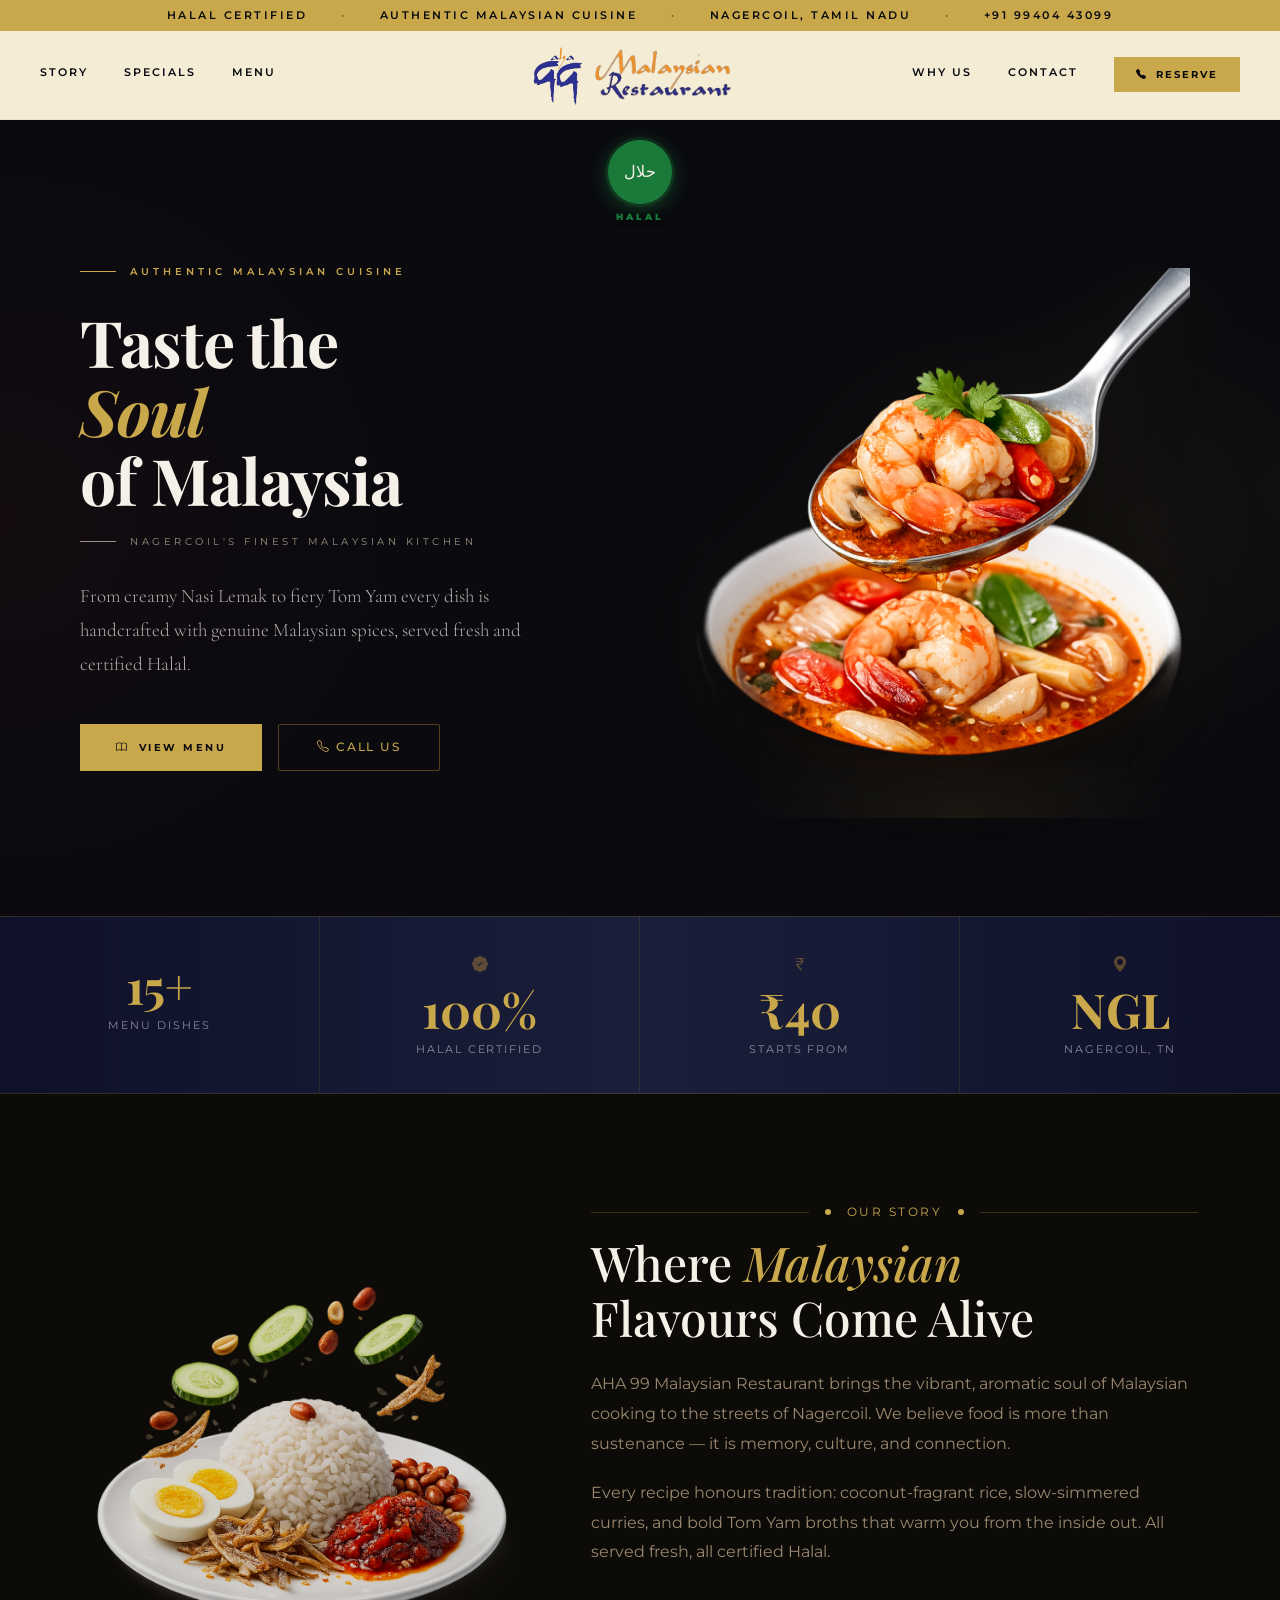
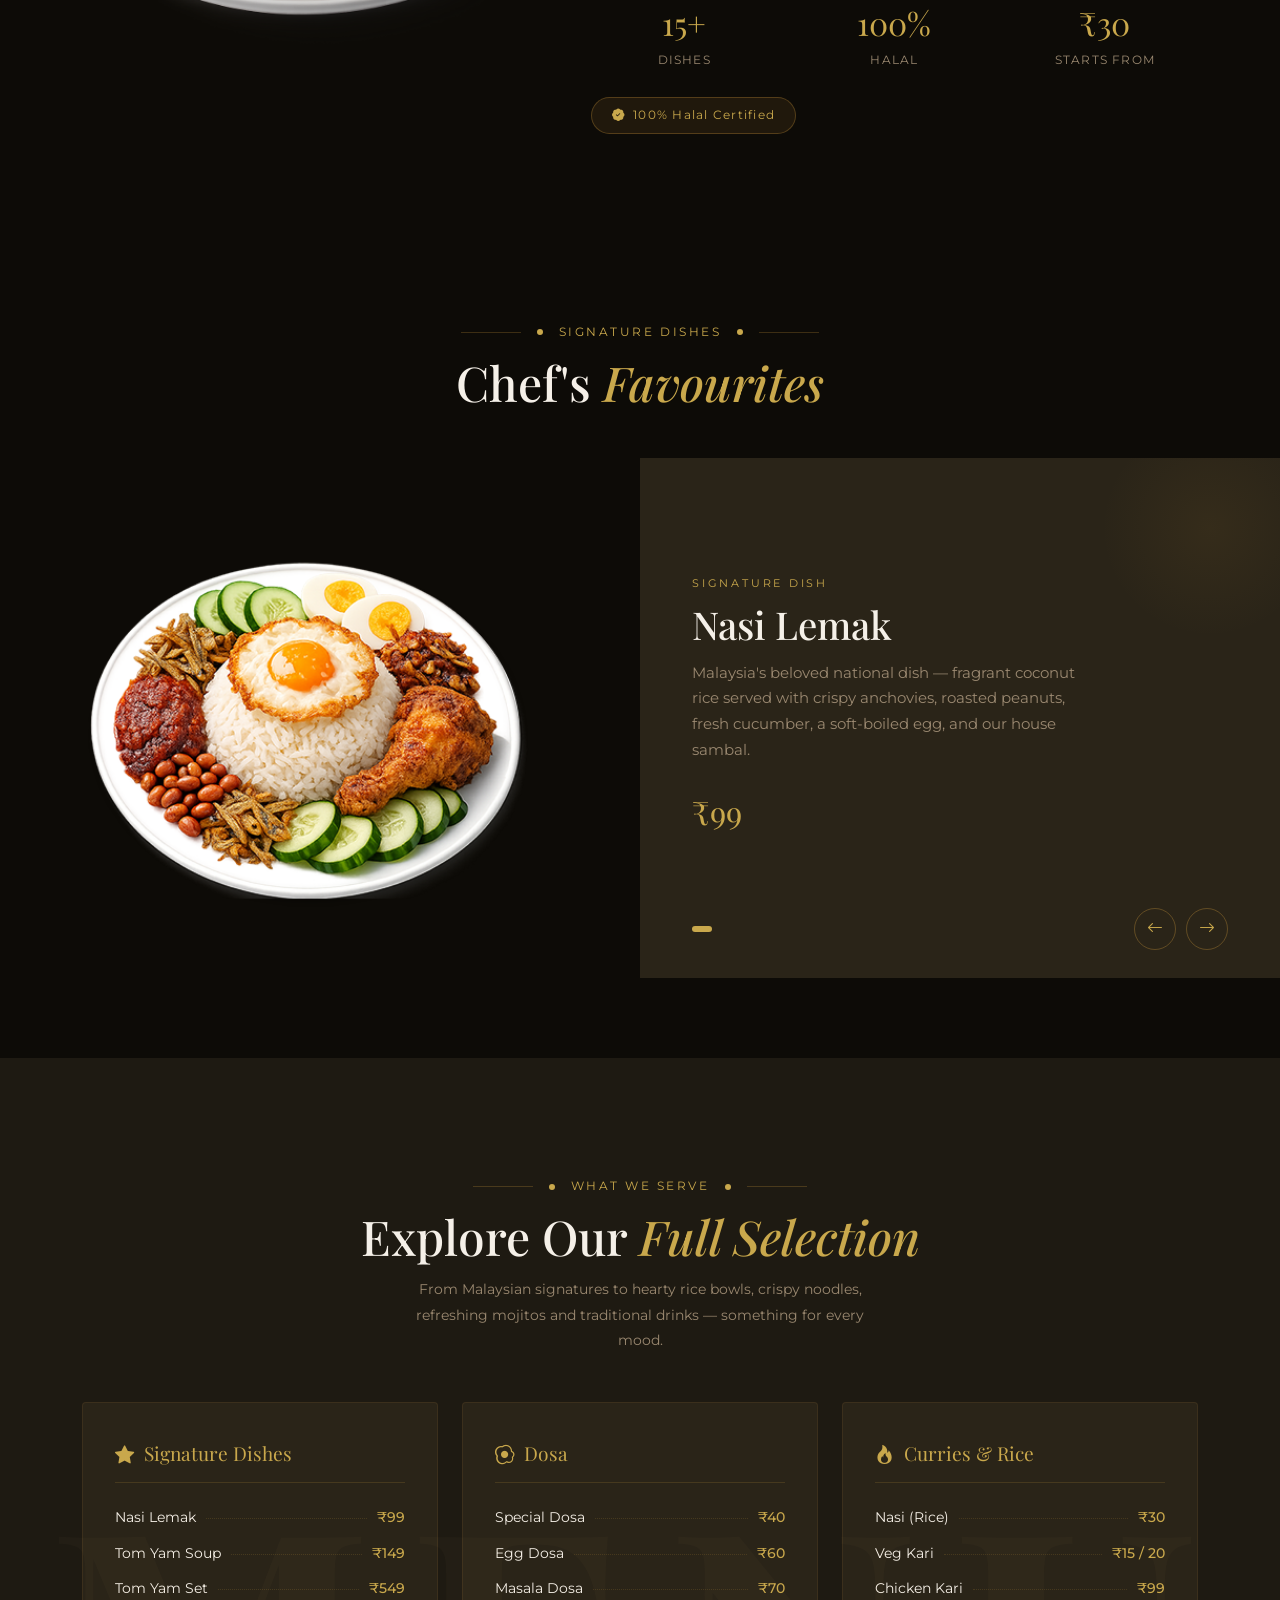
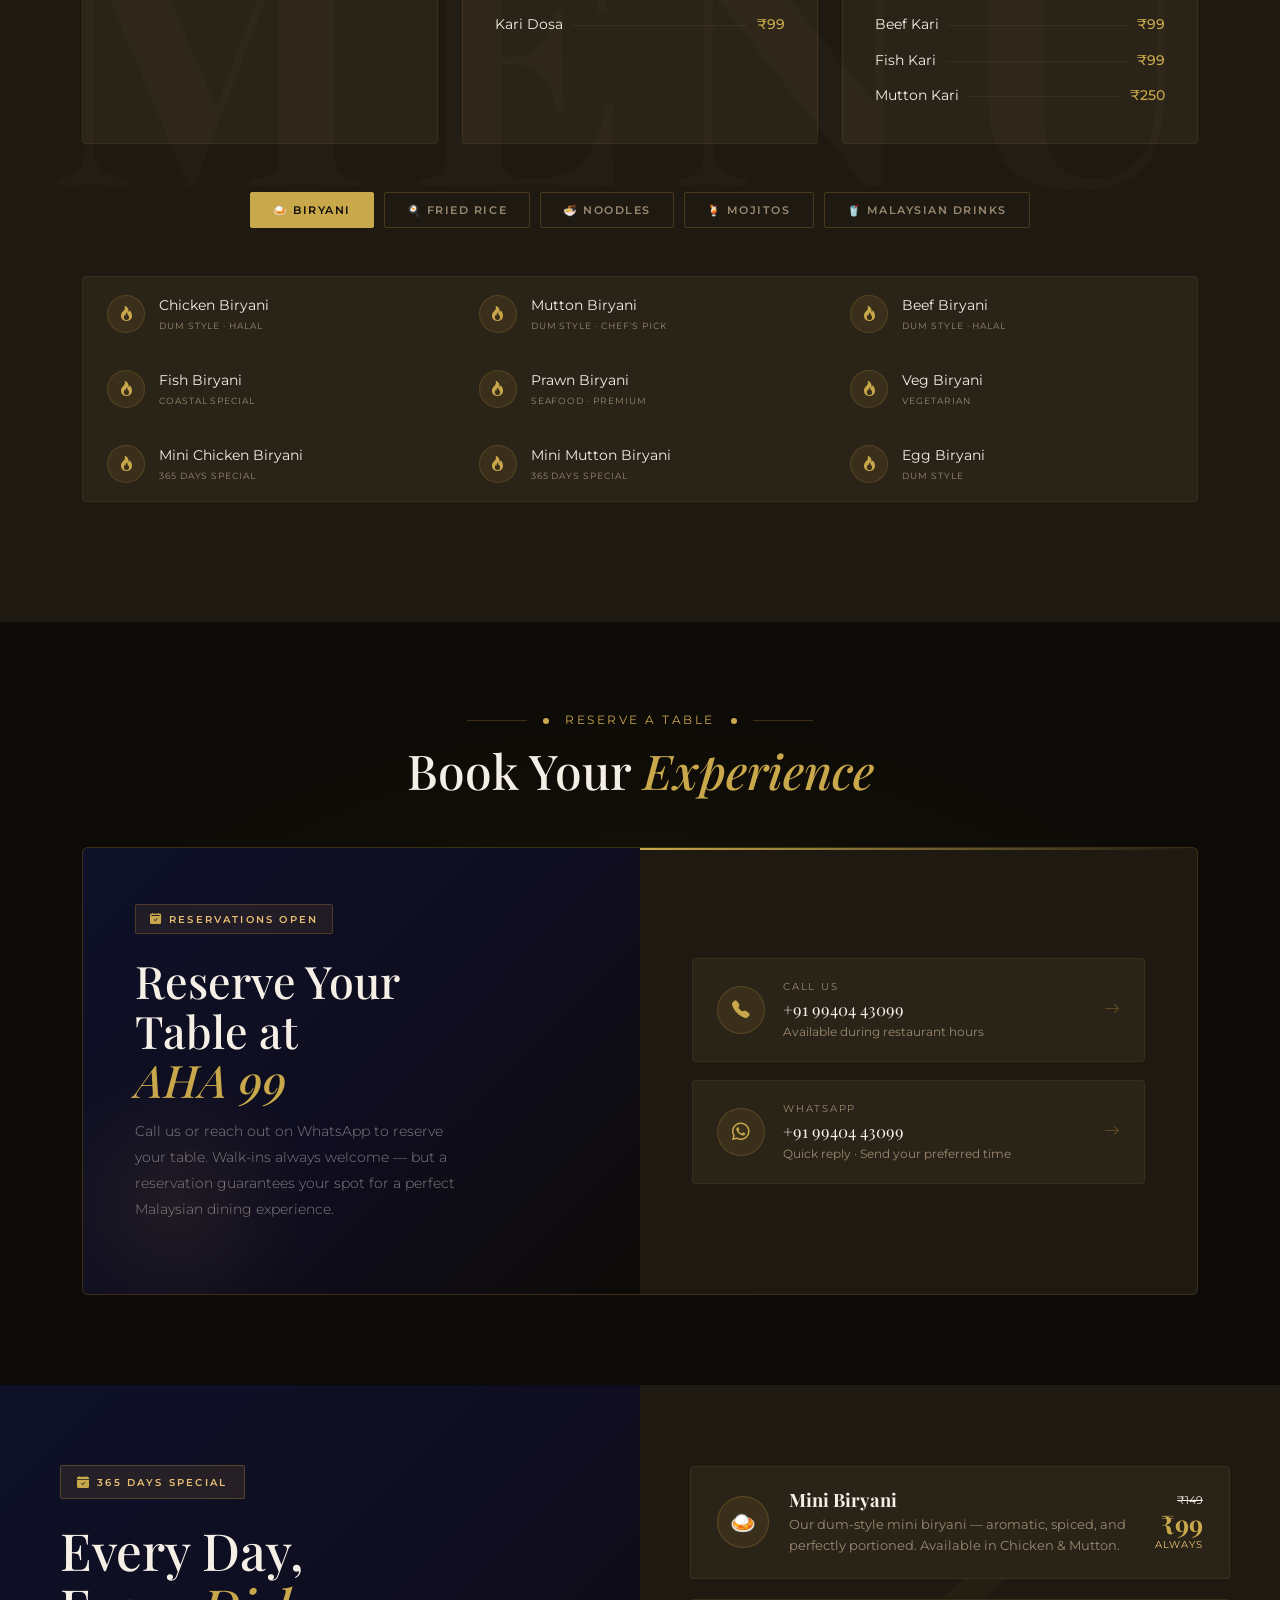
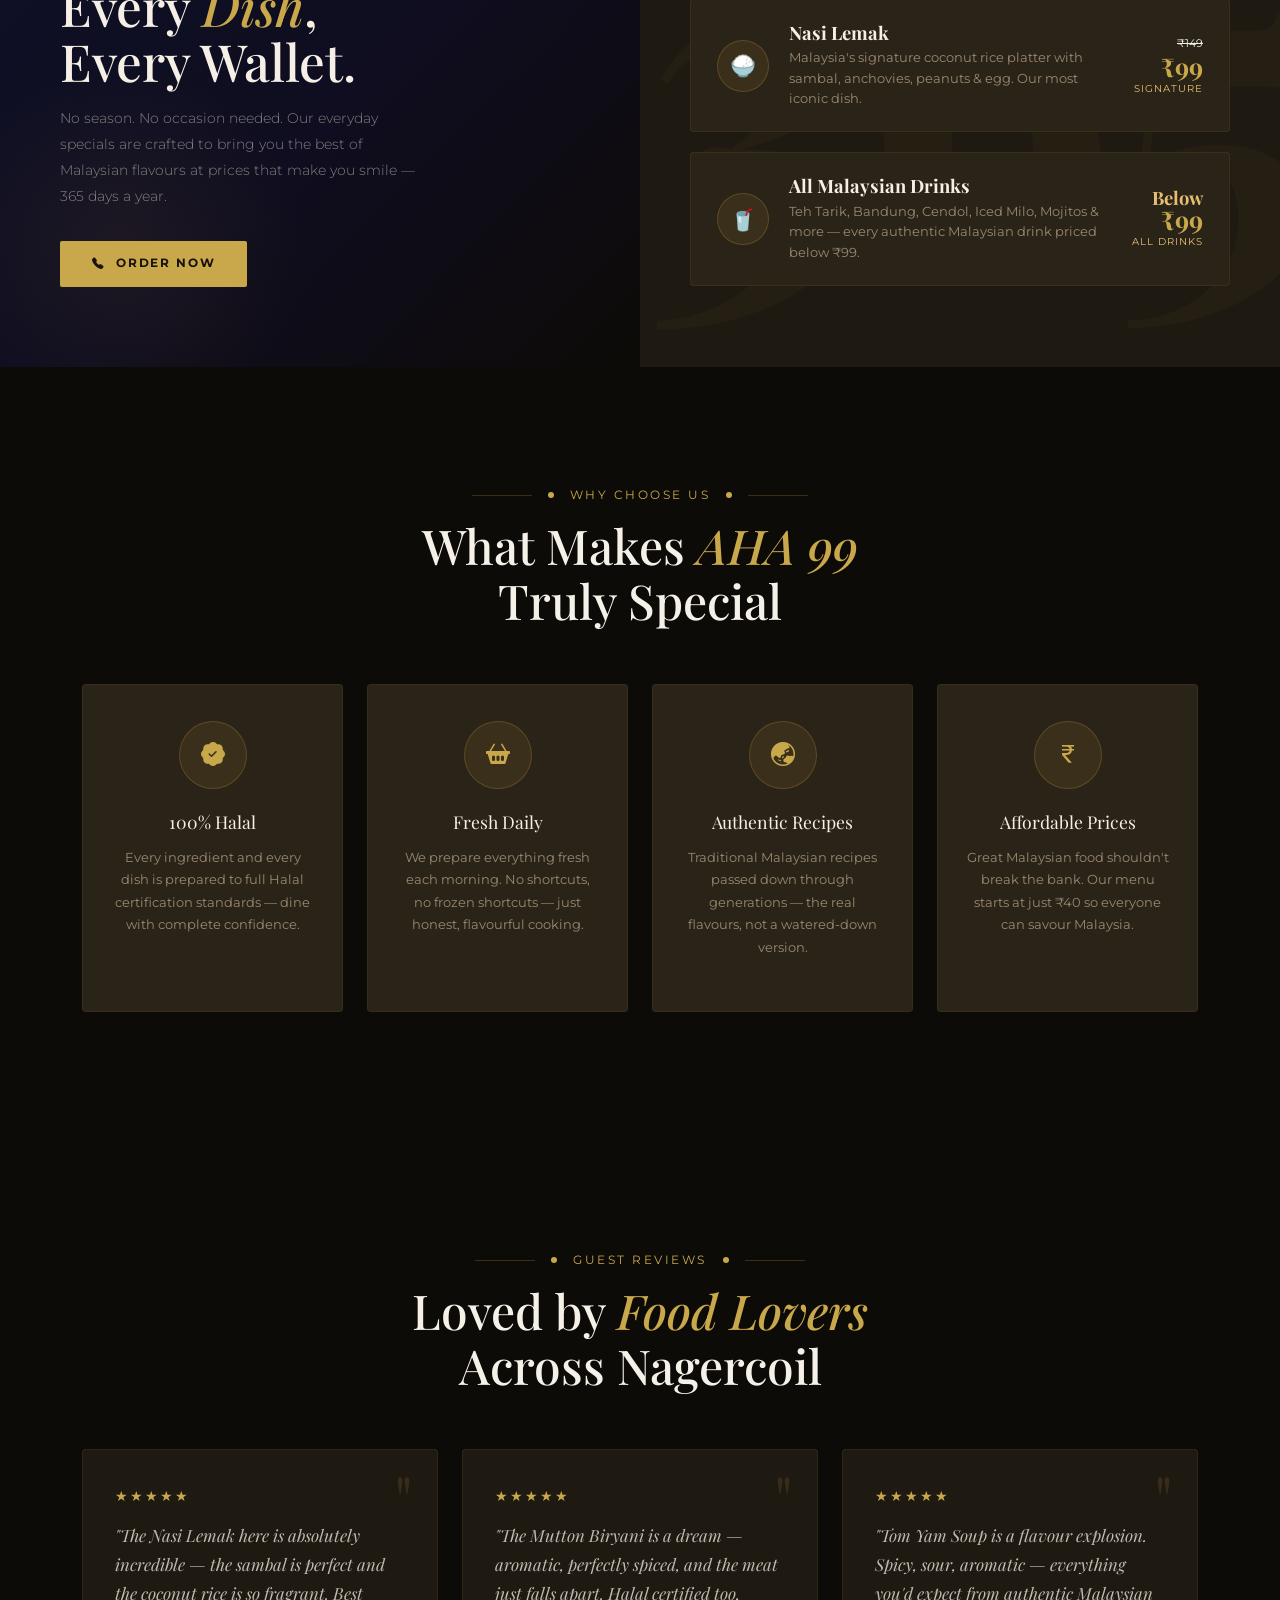
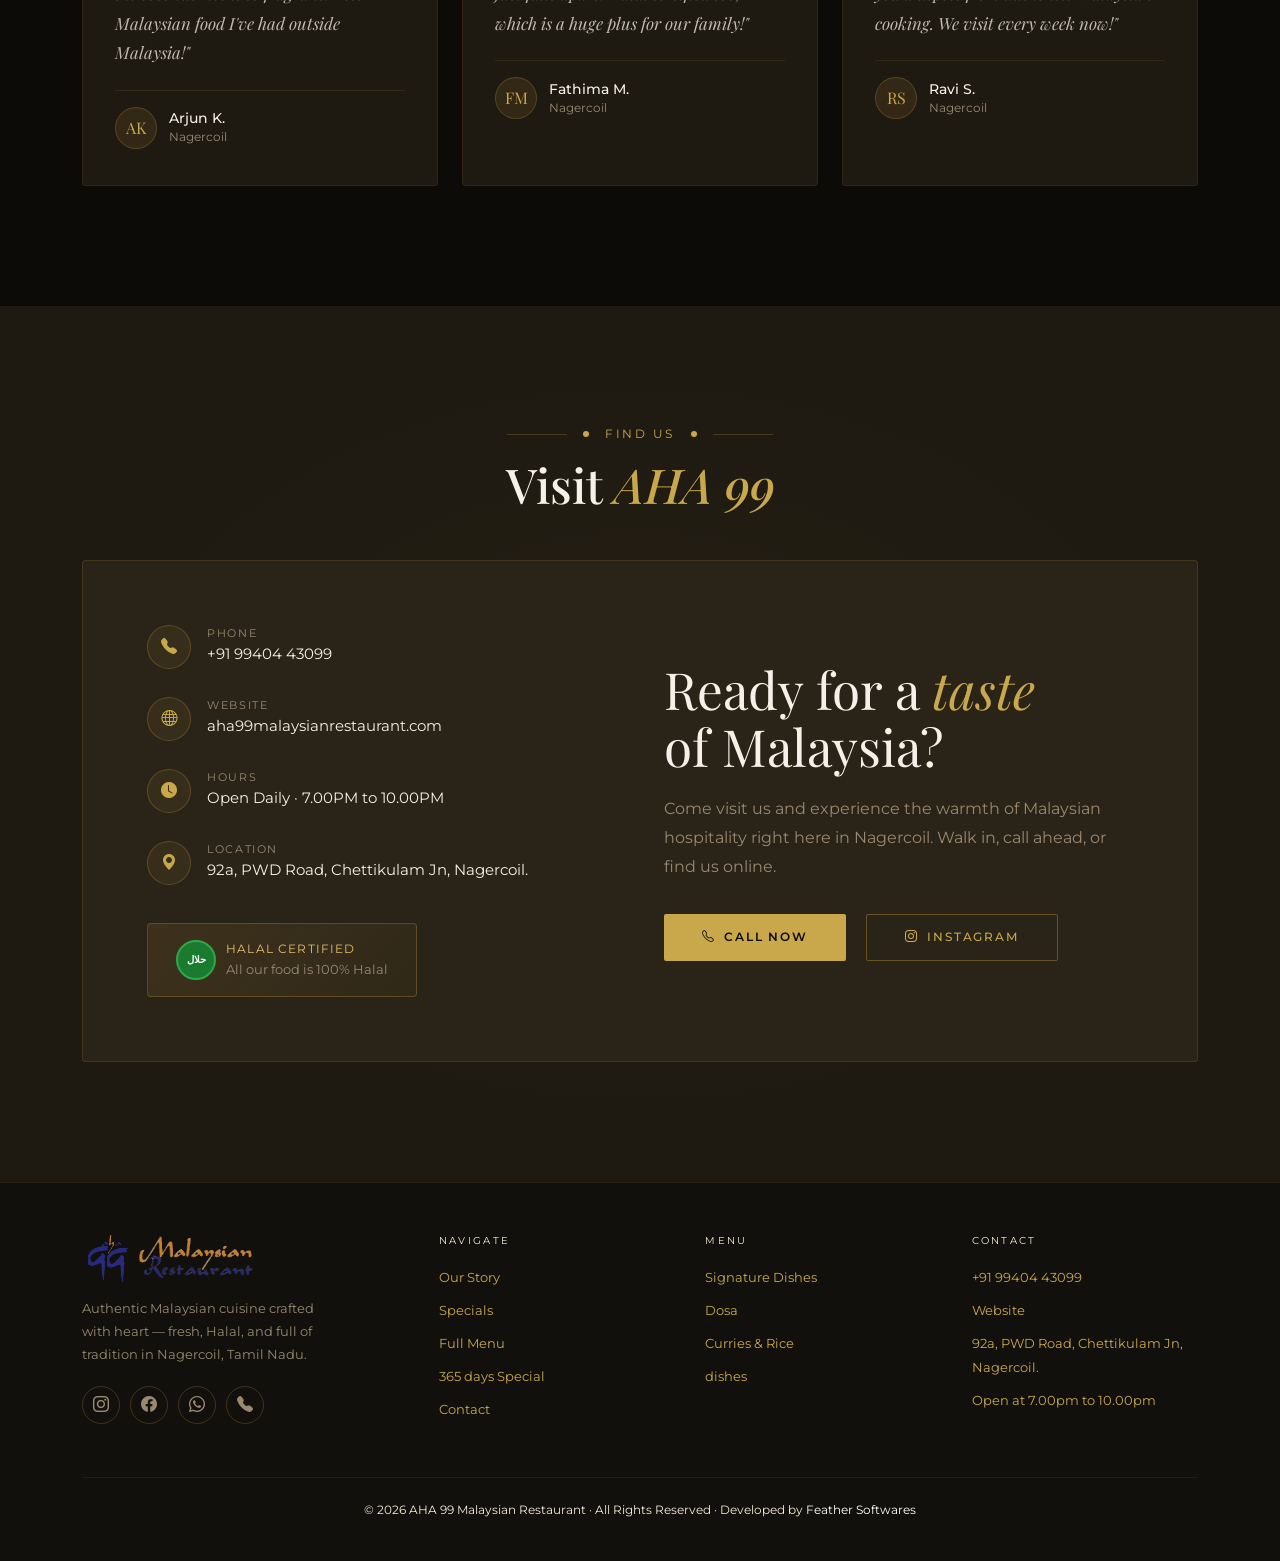
<file: index.html>
<!DOCTYPE html>
<html lang="en">

<head>
    <meta charset="UTF-8" />
    <meta name="viewport" content="width=device-width, initial-scale=1.0" />
    <title>Aha Malaysian Restaurant</title>
    <link href="images/ahaa.png" rel="icon">
    <link
        href="https://fonts.googleapis.com/css2?family=Playfair+Display:ital,wght@0,400;0,700;1,400&family=Cormorant+Garamond:wght@300;400;600&family=Montserrat:wght@300;400;500;600&display=swap"
        rel="stylesheet" />
    <link href="https://cdn.jsdelivr.net/npm/bootstrap@5.3.2/dist/css/bootstrap.min.css" rel="stylesheet" />
    <link href="https://cdn.jsdelivr.net/npm/bootstrap-icons@1.11.3/font/bootstrap-icons.min.css" rel="stylesheet" />
    <link href="css/style.css" rel="stylesheet">
    <link href="css/responsive.css" rel="stylesheet">
</head>

<body>

    <!-- TOP BAR -->
    <div class="top-bar">
        <span>Halal Certified</span>
        <span class="dot">·</span>
        <span class="hide-sm">Authentic Malaysian Cuisine</span>
        <span class="dot hide-sm">·</span>
        <span>Nagercoil, Tamil Nadu</span>
        <span class="dot">·</span>
        <span>+91 99404 43099</span>
    </div>

    <!-- NAVBAR -->
    <nav id="mainNav">
        <div class="nav-inner">
            <div class="nav-left">
                <a href="#about" class="nav-link-custom">Story</a>
                <a href="#menu" class="nav-link-custom">Specials</a>
                <a href="#alldishes" class="nav-link-custom">Menu</a>
            </div>
            <div class="nav-logo">
                <a href="index.html" style="text-decoration:none;">

                    <img src="images/ahaa.png" class="img-fluid">

                    <span class="logo-sub">
                        <img src="images/logo-word.png" class="img-fluid">
                    </span>
                </a>
            </div>
            <div class="nav-right">
                <a href="#whyus" class="nav-link-custom">Why Us</a>
                <a href="#contact" class="nav-link-custom">Contact</a>
                <a href="tel:+919940443099" class="btn-reserve">
                    <i class="bi bi-telephone-fill"></i> Reserve
                </a>
            </div>
            <button class="hamburger-btn" id="hamburgerBtn" aria-label="Open Menu">
                <i class="bi bi-list"></i>
            </button>
        </div>
    </nav>

    <!-- MOBILE OVERLAY MENU -->
    <div id="mobileMenu">
        <span class="mobile-logo">Aha Malaysian Restaurant</span>
        <button class="mobile-close" id="closeMenuBtn" aria-label="Close Menu">
            <i class="bi bi-x-lg"></i>
        </button>
        <a href="#about" class="mobile-nav-link">Story</a>
        <a href="#menu" class="mobile-nav-link">Specials</a>
        <a href="#alldishes" class="mobile-nav-link">Menu</a>
        <a href="#whyus" class="mobile-nav-link">Why Us</a>
        <a href="#contact" class="mobile-nav-link">Contact</a>
        <div class="mobile-divider"></div>
        <div class="mobile-reserve">
            <a href="tel:+919940443099" class="btn-primary-gold">
                <i class="bi bi-telephone-fill"></i> Reserve a Table
            </a>
        </div>
    </div>

    <!-- HOME SECTION -->
    <section id="home">
        <div class="container-fluid">
            <div class="row align-items-center">
                <!-- Floating Halal Badge -->
                <div class="halal-float">
                    <div class="hf-circle">
                        <!-- Halal Arabic crescent/star icon -->
                        حلال
                    </div>
                    <span class="hf-label"><b>Halal</b></span>
                </div>
                <!-- col-6: Content -->
                <div class="col-12 col-lg-6 hero-content-col">
                    <div>
                        <div class="hero-tag fade-up">Authentic Malaysian Cuisine</div>
                        <h1 class="hero-title fade-up delay-1">
                            Taste the<br>
                            <em>Soul</em><br>
                            of Malaysia
                        </h1>
                        <div class="hero-subtitle fade-up delay-2">Nagercoil's Finest Malaysian Kitchen</div>
                        <p class="hero-desc fade-up delay-3">
                            From creamy Nasi Lemak to fiery Tom Yam every dish is
                            handcrafted with genuine Malaysian spices, served fresh and certified Halal.
                        </p>
                        <div class="hero-actions fade-up delay-4">
                            <a href="#alldishes" class="btn-primary-gold">
                                <i class="bi bi-book"></i> View Menu
                            </a>
                            <a href="tel:+919940443099" class="btn-outline-gold">
                                <i class="bi bi-telephone"></i> Call Us
                            </a>
                        </div>
                    </div>
                </div>

                <!-- col-6: Image -->
                <div class="col-12 col-lg-6 hero-image-col fade-right">
                    <img class="hero-food-img" src="images/sss.png"
                        alt="Tom Yam - GG Malaysian Restaurant Signature Dish" />
                </div>

            </div>
        </div>
    </section>

    <!-- STATS BAR -->
    <div id="statsbar">
        <div class="statsbar-inner">
            <div class="stat-item reveal d1">
                <span class="stat-icon"><i class="bi bi-bowl-hot-fill"></i></span>
                <div class="stat-num">15+</div>
                <div class="stat-lbl">Menu Dishes</div>
            </div>
            <div class="stat-item reveal d2">
                <span class="stat-icon"><i class="bi bi-patch-check-fill"></i></span>
                <div class="stat-num">100%</div>
                <div class="stat-lbl">Halal Certified</div>
            </div>
            <div class="stat-item reveal d3">
                <span class="stat-icon"><i class="bi bi-currency-rupee"></i></span>
                <div class="stat-num">₹40</div>
                <div class="stat-lbl">Starts From</div>
            </div>
            <div class="stat-item reveal d4">
                <span class="stat-icon"><i class="bi bi-geo-alt-fill"></i></span>
                <div class="stat-num">NGL</div>
                <div class="stat-lbl">Nagercoil, TN</div>
            </div>
        </div>
    </div>

    <!-- ABOUT -->
    <section id="about">
        <div class="container">
            <div class="row align-items-center g-5">
                <div class="col-lg-5 reveal-left">
                    <div class="about-img-wrap">
                        <img src="images/abt-image.png" alt="AHA 99 Restaurant" />
                    </div>
                </div>
                <div class="col-lg-7 ps-lg-5 reveal-right">
                    <div class="section-divider">
                        <div class="line"></div>
                        <div class="dot"></div>
                        <span class="section-tag">Our Story</span>
                        <div class="dot"></div>
                        <div class="line"></div>
                    </div>
                    <h2 class="section-title mb-4">Where <em>Malaysian</em><br>Flavours Come Alive</h2>
                    <p style="color:var(--muted);line-height:1.85;margin-bottom:20px;">
                        AHA 99 Malaysian Restaurant brings the vibrant, aromatic soul of Malaysian cooking to the
                        streets of Nagercoil. We believe food is more than sustenance — it is memory, culture, and
                        connection.
                    </p>
                    <p style="color:var(--muted);line-height:1.85;margin-bottom:32px;">
                        Every recipe honours tradition: coconut-fragrant rice, slow-simmered curries, and bold Tom Yam
                        broths that warm you from the inside out. All served fresh, all certified Halal.
                    </p>
                    <div class="row g-4">
                        <div class="col-4 text-center">
                            <div style="font-family:'Playfair Display',serif;font-size:2rem;color:var(--gold)">15+</div>
                            <div
                                style="font-size:.75rem;letter-spacing:.1em;color:var(--muted);text-transform:uppercase;margin-top:4px">
                                Dishes</div>
                        </div>
                        <div class="col-4 text-center">
                            <div style="font-family:'Playfair Display',serif;font-size:2rem;color:var(--gold)">100%
                            </div>
                            <div
                                style="font-size:.75rem;letter-spacing:.1em;color:var(--muted);text-transform:uppercase;margin-top:4px">
                                Halal</div>
                        </div>
                        <div class="col-4 text-center">
                            <div style="font-family:'Playfair Display',serif;font-size:2rem;color:var(--gold)">₹30</div>
                            <div
                                style="font-size:.75rem;letter-spacing:.1em;color:var(--muted);text-transform:uppercase;margin-top:4px">
                                Starts From</div>
                        </div>
                    </div>
                    <div class="about-halal">
                        <i class="bi bi-patch-check-fill"></i>
                        100% Halal Certified
                    </div>
                </div>
            </div>
        </div>
    </section>

    <!-- ══ MENU CAROUSEL ══ -->
    <section id="menu">
        <div class="container">
            <div class="text-center mb-5">
                <div class="section-divider justify-content-center">
                    <div class="line" style="max-width:60px"></div>
                    <div class="dot"></div>
                    <span class="section-tag">Signature Dishes</span>
                    <div class="dot"></div>
                    <div class="line" style="max-width:60px"></div>
                </div>
                <h2 class="section-title mt-2">Chef's <em>Favourites</em></h2>
            </div>
        </div>

        <div class="menu-carousel">
            <div class="mc-track" id="mcTrack">

                <!-- Slide 1 -->
                <div class="mc-slide active">
                    <div class="mc-slide-img">
                        <img src="images/menu-nasi.png" alt="Nasi Lemak" />
                    </div>
                    <div class="mc-slide-info">
                        <p class="mc-cat">Signature Dish</p>
                        <h3 class="mc-name">Nasi Lemak</h3>
                        <p class="mc-desc">Malaysia's beloved national dish — fragrant coconut rice served with crispy
                            anchovies, roasted peanuts, fresh cucumber, a soft-boiled egg, and our house sambal.</p>
                        <div class="mc-price">₹99</div>
                        <div class="mc-footer">
                            <div class="mc-dots" id="mcDots"></div>
                            <div class="mc-arrows">
                                <button class="mc-btn" id="mcPrev"><i class="bi bi-arrow-left"></i></button>
                                <button class="mc-btn" id="mcNext"><i class="bi bi-arrow-right"></i></button>
                            </div>
                        </div>
                    </div>
                </div>

                <!-- Slide 2 -->
                <div class="mc-slide">
                    <div class="mc-slide-img">
                        <img src="images/soup.png" alt="Tom Yam Soup" />
                    </div>
                    <div class="mc-slide-info">
                        <p class="mc-cat">Signature Dish</p>
                        <h3 class="mc-name">Tom Yam Soup</h3>
                        <p class="mc-desc">A bold, tangy broth infused with lemongrass, kaffir lime leaves, galangal,
                            and chilli — the iconic Thai-Malaysian soup that ignites every sense.</p>
                        <div class="mc-price">₹149</div>
                        <div class="mc-footer">
                            <div class="mc-dots"></div>
                            <div class="mc-arrows">
                                <button class="mc-btn mc-prev-inner"><i class="bi bi-arrow-left"></i></button>
                                <button class="mc-btn mc-next-inner"><i class="bi bi-arrow-right"></i></button>
                            </div>
                        </div>
                    </div>
                </div>

                <!-- Slide 3 -->
                <div class="mc-slide">
                    <div class="mc-slide-img">
                        <img src="images/set.png" alt="Tom Yam Set" />
                    </div>
                    <div class="mc-slide-info">
                        <p class="mc-cat">Signature Set</p>
                        <h3 class="mc-name">Tom Yam Set</h3>
                        <p class="mc-desc">The full Tom Yam experience — a complete meal set with rice, assorted karis,
                            and the iconic Tom Yam soup. Perfect for sharing or a hearty solo feast.</p>
                        <div class="mc-price">₹549</div>
                        <div class="mc-footer">
                            <div class="mc-dots"></div>
                            <div class="mc-arrows">
                                <button class="mc-btn mc-prev-inner"><i class="bi bi-arrow-left"></i></button>
                                <button class="mc-btn mc-next-inner"><i class="bi bi-arrow-right"></i></button>
                            </div>
                        </div>
                    </div>
                </div>

                <!-- Slide 4 -->
                <div class="mc-slide">
                    <div class="mc-slide-img">
                        <img src="images/karidosa.png" alt="Kari Dosa" />
                    </div>
                    <div class="mc-slide-info">
                        <p class="mc-cat">Dosa Special</p>
                        <h3 class="mc-name">Kari Dosa</h3>
                        <p class="mc-desc">A crispy golden dosa filled with rich, spiced Malaysian curry — a beautiful
                            fusion of South Indian tradition and Malaysian boldness on one plate.</p>
                        <div class="mc-price">₹99</div>
                        <div class="mc-footer">
                            <div class="mc-dots"></div>
                            <div class="mc-arrows">
                                <button class="mc-btn mc-prev-inner"><i class="bi bi-arrow-left"></i></button>
                                <button class="mc-btn mc-next-inner"><i class="bi bi-arrow-right"></i></button>
                            </div>
                        </div>
                    </div>
                </div>

            </div><!-- /mc-track -->
        </div><!-- /menu-carousel -->
    </section>

    <!-- ════════════════════════════════════════════════════
     SECTION 1 — ALL DISHES
════════════════════════════════════════════════════ -->
    <section id="alldishes">
        <div class="container">

            <!-- header -->
            <div class="text-center mb-5 reveal">
                <div class="section-divider justify-content-center">
                    <div class="line" style="max-width:60px"></div>
                    <div class="dot"></div>
                    <span class="section-tag">What We Serve</span>
                    <div class="dot"></div>
                    <div class="line" style="max-width:60px"></div>
                </div>
                <h2 class="section-title mt-2">Explore Our <em>Full Selection</em></h2>
                <p
                    style="color:var(--muted);font-size:.9rem;margin-top:12px;max-width:480px;margin-left:auto;margin-right:auto;line-height:1.8">
                    From Malaysian signatures to hearty rice bowls, crispy noodles, refreshing mojitos and traditional
                    drinks — something for every mood.
                </p>
            </div>

            <div class="row g-4 pb-5">
                <div class="col-md-6 col-lg-4 reveal d1">
                    <div class="menu-card">
                        <div class="menu-card-title"><i class="bi bi-star-fill"></i> Signature Dishes</div>
                        <div class="menu-item"><span class="menu-item-name">Nasi Lemak</span>
                            <div class="menu-item-dots"></div><span class="menu-item-price">₹99</span>
                        </div>
                        <div class="menu-item"><span class="menu-item-name">Tom Yam Soup</span>
                            <div class="menu-item-dots"></div><span class="menu-item-price">₹149</span>
                        </div>
                        <div class="menu-item"><span class="menu-item-name">Tom Yam Set</span>
                            <div class="menu-item-dots"></div><span class="menu-item-price">₹549</span>
                        </div>
                    </div>
                </div>
                <div class="col-md-6 col-lg-4 reveal d2">
                    <div class="menu-card">
                        <div class="menu-card-title"><i class="bi bi-egg-fried"></i> Dosa</div>
                        <div class="menu-item"><span class="menu-item-name">Special Dosa</span>
                            <div class="menu-item-dots"></div><span class="menu-item-price">₹40</span>
                        </div>
                        <div class="menu-item"><span class="menu-item-name">Egg Dosa</span>
                            <div class="menu-item-dots"></div><span class="menu-item-price">₹60</span>
                        </div>
                        <div class="menu-item"><span class="menu-item-name">Masala Dosa</span>
                            <div class="menu-item-dots"></div><span class="menu-item-price">₹70</span>
                        </div>
                        <div class="menu-item"><span class="menu-item-name">Kari Dosa</span>
                            <div class="menu-item-dots"></div><span class="menu-item-price">₹99</span>
                        </div>
                    </div>
                </div>
                <div class="col-md-6 col-lg-4 reveal d3">
                    <div class="menu-card">
                        <div class="menu-card-title"><i class="bi bi-fire"></i> Curries &amp; Rice</div>
                        <div class="menu-item"><span class="menu-item-name">Nasi (Rice)</span>
                            <div class="menu-item-dots"></div><span class="menu-item-price">₹30</span>
                        </div>
                        <div class="menu-item"><span class="menu-item-name">Veg Kari</span>
                            <div class="menu-item-dots"></div><span class="menu-item-price">₹15 / 20</span>
                        </div>
                        <div class="menu-item"><span class="menu-item-name">Chicken Kari</span>
                            <div class="menu-item-dots"></div><span class="menu-item-price">₹99</span>
                        </div>
                        <div class="menu-item"><span class="menu-item-name">Beef Kari</span>
                            <div class="menu-item-dots"></div><span class="menu-item-price">₹99</span>
                        </div>
                        <div class="menu-item"><span class="menu-item-name">Fish Kari</span>
                            <div class="menu-item-dots"></div><span class="menu-item-price">₹99</span>
                        </div>
                        <div class="menu-item"><span class="menu-item-name">Mutton Kari</span>
                            <div class="menu-item-dots"></div><span class="menu-item-price">₹250</span>
                        </div>
                    </div>
                </div>
            </div>

            <!-- tab pills -->
            <div class="dish-tabs reveal">
                <button class="dish-tab active" data-tab="biryani">🍛 Biryani</button>
                <button class="dish-tab" data-tab="fried-rice">🍳 Fried Rice</button>
                <button class="dish-tab" data-tab="noodles">🍜 Noodles</button>
                <button class="dish-tab" data-tab="mojitos">🍹 Mojitos</button>
                <button class="dish-tab" data-tab="drinks">🥤 Malaysian Drinks</button>
            </div>

            <!-- ── BIRYANI panel ── -->
            <div class="dish-panel active reveal" id="panel-biryani">
                <div class="dish-grid">
                    <div class="dish-row">
                        <div class="dish-row-left">
                            <div class="dish-row-icon"><i class="bi bi-fire"></i></div>
                            <div>
                                <div class="dish-row-name">Chicken Biryani</div>
                                <div class="dish-row-tag">Dum Style · Halal</div>
                            </div>
                        </div>
                        <!-- <div class="dish-row-price">₹149</div> -->
                    </div>
                    <div class="dish-row">
                        <div class="dish-row-left">
                            <div class="dish-row-icon"><i class="bi bi-fire"></i></div>
                            <div>
                                <div class="dish-row-name">Mutton Biryani</div>
                                <div class="dish-row-tag">Dum Style · Chef's Pick</div>
                            </div>
                        </div>
                        <!-- <div class="dish-row-price">₹199</div> -->
                    </div>
                    <div class="dish-row">
                        <div class="dish-row-left">
                            <div class="dish-row-icon"><i class="bi bi-fire"></i></div>
                            <div>
                                <div class="dish-row-name">Beef Biryani</div>
                                <div class="dish-row-tag">Dum Style · Halal</div>
                            </div>
                        </div>
                        <!-- <div class="dish-row-price">₹179</div> -->
                    </div>
                    <div class="dish-row">
                        <div class="dish-row-left">
                            <div class="dish-row-icon"><i class="bi bi-fire"></i></div>
                            <div>
                                <div class="dish-row-name">Fish Biryani</div>
                                <div class="dish-row-tag">Coastal Special</div>
                            </div>
                        </div>
                        <!-- <div class="dish-row-price">₹169</div> -->
                    </div>
                    <div class="dish-row">
                        <div class="dish-row-left">
                            <div class="dish-row-icon"><i class="bi bi-fire"></i></div>
                            <div>
                                <div class="dish-row-name">Prawn Biryani</div>
                                <div class="dish-row-tag">Seafood · Premium</div>
                            </div>
                        </div>
                        <!-- <div class="dish-row-price">₹189</div> -->
                    </div>
                    <div class="dish-row">
                        <div class="dish-row-left">
                            <div class="dish-row-icon"><i class="bi bi-fire"></i></div>
                            <div>
                                <div class="dish-row-name">Veg Biryani</div>
                                <div class="dish-row-tag">Vegetarian</div>
                            </div>
                        </div>
                        <!-- <div class="dish-row-price">₹119</div> -->
                    </div>
                    <div class="dish-row">
                        <div class="dish-row-left">
                            <div class="dish-row-icon"><i class="bi bi-fire"></i></div>
                            <div>
                                <div class="dish-row-name">Mini Chicken Biryani</div>
                                <div class="dish-row-tag">365 Days Special</div>
                            </div>
                        </div>
                        <!-- <div class="dish-row-price">₹99</div> -->
                    </div>
                    <div class="dish-row">
                        <div class="dish-row-left">
                            <div class="dish-row-icon"><i class="bi bi-fire"></i></div>
                            <div>
                                <div class="dish-row-name">Mini Mutton Biryani</div>
                                <div class="dish-row-tag">365 Days Special</div>
                            </div>
                        </div>
                        <!-- <div class="dish-row-price">₹99</div> -->
                    </div>
                    <div class="dish-row">
                        <div class="dish-row-left">
                            <div class="dish-row-icon"><i class="bi bi-fire"></i></div>
                            <div>
                                <div class="dish-row-name">Egg Biryani</div>
                                <div class="dish-row-tag">Dum Style</div>
                            </div>
                        </div>
                        <!-- <div class="dish-row-price">₹99</div> -->
                    </div>
                </div>
            </div>

            <!-- ── FRIED RICE panel ── -->
            <div class="dish-panel" id="panel-fried-rice">
                <div class="dish-grid">
                    <div class="dish-row">
                        <div class="dish-row-left">
                            <div class="dish-row-icon"><i class="bi bi-egg-fried"></i></div>
                            <div>
                                <div class="dish-row-name">Malaysian Fried Rice</div>
                                <div class="dish-row-tag">Nasi Goreng · Signature</div>
                            </div>
                        </div>
                        <!-- <div class="dish-row-price">₹129</div> -->
                    </div>
                    <div class="dish-row">
                        <div class="dish-row-left">
                            <div class="dish-row-icon"><i class="bi bi-egg-fried"></i></div>
                            <div>
                                <div class="dish-row-name">Chicken Fried Rice</div>
                                <div class="dish-row-tag">Malaysian Style</div>
                            </div>
                        </div>
                        <!-- <div class="dish-row-price">₹119</div> -->
                    </div>
                    <div class="dish-row">
                        <div class="dish-row-left">
                            <div class="dish-row-icon"><i class="bi bi-egg-fried"></i></div>
                            <div>
                                <div class="dish-row-name">Beef Fried Rice</div>
                                <div class="dish-row-tag">Malaysian Style · Halal</div>
                            </div>
                        </div>
                        <!-- <div class="dish-row-price">₹129</div> -->
                    </div>
                    <div class="dish-row">
                        <div class="dish-row-left">
                            <div class="dish-row-icon"><i class="bi bi-egg-fried"></i></div>
                            <div>
                                <div class="dish-row-name">Prawn Fried Rice</div>
                                <div class="dish-row-tag">Seafood Special</div>
                            </div>
                        </div>
                        <!-- <div class="dish-row-price">₹149</div> -->
                    </div>
                    <div class="dish-row">
                        <div class="dish-row-left">
                            <div class="dish-row-icon"><i class="bi bi-egg-fried"></i></div>
                            <div>
                                <div class="dish-row-name">Egg Fried Rice</div>
                                <div class="dish-row-tag">Classic</div>
                            </div>
                        </div>
                        <!-- <div class="dish-row-price">₹89</div> -->
                    </div>
                    <div class="dish-row">
                        <div class="dish-row-left">
                            <div class="dish-row-icon"><i class="bi bi-egg-fried"></i></div>
                            <div>
                                <div class="dish-row-name">Veg Fried Rice</div>
                                <div class="dish-row-tag">Vegetarian</div>
                            </div>
                        </div>
                        <!-- <div class="dish-row-price">₹89</div> -->
                    </div>
                </div>
            </div>

            <!-- ── NOODLES panel ── -->
            <div class="dish-panel" id="panel-noodles">
                <div class="dish-grid">
                    <div class="dish-row">
                        <div class="dish-row-left">
                            <div class="dish-row-icon"><i class="bi bi-moisture"></i></div>
                            <div>
                                <div class="dish-row-name">Mee Goreng</div>
                                <div class="dish-row-tag">Malaysian Fried Noodles · Signature</div>
                            </div>
                        </div>
                        <!-- <div class="dish-row-price">₹129</div> -->
                    </div>
                    <div class="dish-row">
                        <div class="dish-row-left">
                            <div class="dish-row-icon"><i class="bi bi-moisture"></i></div>
                            <div>
                                <div class="dish-row-name">Chicken Mee Goreng</div>
                                <div class="dish-row-tag">Malaysian Style</div>
                            </div>
                        </div>
                        <!-- <div class="dish-row-price">₹119</div> -->
                    </div>
                    <div class="dish-row">
                        <div class="dish-row-left">
                            <div class="dish-row-icon"><i class="bi bi-moisture"></i></div>
                            <div>
                                <div class="dish-row-name">Beef Noodles</div>
                                <div class="dish-row-tag">Malaysian Style · Halal</div>
                            </div>
                        </div>
                        <!-- <div class="dish-row-price">₹129</div> -->
                    </div>
                    <div class="dish-row">
                        <div class="dish-row-left">
                            <div class="dish-row-icon"><i class="bi bi-moisture"></i></div>
                            <div>
                                <div class="dish-row-name">Prawn Noodles</div>
                                <div class="dish-row-tag">Har Mee Style</div>
                            </div>
                        </div>
                        <!-- <div class="dish-row-price">₹149</div> -->
                    </div>
                    <div class="dish-row">
                        <div class="dish-row-left">
                            <div class="dish-row-icon"><i class="bi bi-moisture"></i></div>
                            <div>
                                <div class="dish-row-name">Tom Yam Noodles</div>
                                <div class="dish-row-tag">Spicy · Malaysian Favourite</div>
                            </div>
                        </div>
                        <!-- <div class="dish-row-price">₹139</div> -->
                    </div>
                    <div class="dish-row">
                        <div class="dish-row-left">
                            <div class="dish-row-icon"><i class="bi bi-moisture"></i></div>
                            <div>
                                <div class="dish-row-name">Veg Noodles</div>
                                <div class="dish-row-tag">Vegetarian</div>
                            </div>
                        </div>
                        <!-- <div class="dish-row-price">₹89</div> -->
                    </div>
                </div>
            </div>

            <!-- ── MOJITOS panel ── -->
            <div class="dish-panel" id="panel-mojitos">
                <div class="dish-grid">
                    <div class="dish-row">
                        <div class="dish-row-left">
                            <div class="dish-row-icon"><i class="bi bi-cup-straw"></i></div>
                            <div>
                                <div class="dish-row-name">Classic Mint Mojito</div>
                                <div class="dish-row-tag">Refreshing · Non-Alcoholic</div>
                            </div>
                        </div>
                        <!-- <div class="dish-row-price">₹79</div> -->
                    </div>
                    <div class="dish-row">
                        <div class="dish-row-left">
                            <div class="dish-row-icon"><i class="bi bi-cup-straw"></i></div>
                            <div>
                                <div class="dish-row-name">Watermelon Mojito</div>
                                <div class="dish-row-tag">Fruity · Summer Special</div>
                            </div>
                        </div>
                        <!-- <div class="dish-row-price">₹89</div> -->
                    </div>
                    <div class="dish-row">
                        <div class="dish-row-left">
                            <div class="dish-row-icon"><i class="bi bi-cup-straw"></i></div>
                            <div>
                                <div class="dish-row-name">Blue Lagoon Mojito</div>
                                <div class="dish-row-tag">Exotic · Fan Favourite</div>
                            </div>
                        </div>
                        <!-- <div class="dish-row-price">₹89</div> -->
                    </div>
                    <div class="dish-row">
                        <div class="dish-row-left">
                            <div class="dish-row-icon"><i class="bi bi-cup-straw"></i></div>
                            <div>
                                <div class="dish-row-name">Lychee Mojito</div>
                                <div class="dish-row-tag">Tropical · Sweet</div>
                            </div>
                        </div>
                        <!-- <div class="dish-row-price">₹89</div> -->
                    </div>
                    <div class="dish-row">
                        <div class="dish-row-left">
                            <div class="dish-row-icon"><i class="bi bi-cup-straw"></i></div>
                            <div>
                                <div class="dish-row-name">Mango Mojito</div>
                                <div class="dish-row-tag">Tropical · Non-Alcoholic</div>
                            </div>
                        </div>
                        <!-- <div class="dish-row-price">₹89</div> -->
                    </div>
                    <div class="dish-row">
                        <div class="dish-row-left">
                            <div class="dish-row-icon"><i class="bi bi-cup-straw"></i></div>
                            <div>
                                <div class="dish-row-name">Virgin Strawberry Mojito</div>
                                <div class="dish-row-tag">Fresh · Non-Alcoholic</div>
                            </div>
                        </div>
                        <!-- <div class="dish-row-price">₹89</div> -->
                    </div>
                </div>
            </div>

            <!-- ── MALAYSIAN DRINKS panel ── -->
            <div class="dish-panel" id="panel-drinks">
                <div class="dish-grid">
                    <div class="dish-row">
                        <div class="dish-row-left">
                            <div class="dish-row-icon"><i class="bi bi-cup-hot-fill"></i></div>
                            <div>
                                <div class="dish-row-name">Teh Tarik</div>
                                <div class="dish-row-tag">Pulled Tea · Malaysian Classic</div>
                            </div>
                        </div>
                        <!-- <div class="dish-row-price">₹49</div> -->
                    </div>
                    <div class="dish-row">
                        <div class="dish-row-left">
                            <div class="dish-row-icon"><i class="bi bi-cup-hot-fill"></i></div>
                            <div>
                                <div class="dish-row-name">Kopi Tarik</div>
                                <div class="dish-row-tag">Pulled Coffee · Malaysian Style</div>
                            </div>
                        </div>
                        <!-- <div class="dish-row-price">₹59</div> -->
                    </div>
                    <div class="dish-row">
                        <div class="dish-row-left">
                            <div class="dish-row-icon"><i class="bi bi-cup-hot-fill"></i></div>
                            <div>
                                <div class="dish-row-name">Bandung</div>
                                <div class="dish-row-tag">Rose Milk · Signature Malaysian</div>
                            </div>
                        </div>
                        <!-- <div class="dish-row-price">₹69</div> -->
                    </div>
                    <div class="dish-row">
                        <div class="dish-row-left">
                            <div class="dish-row-icon"><i class="bi bi-cup-hot-fill"></i></div>
                            <div>
                                <div class="dish-row-name">Cendol</div>
                                <div class="dish-row-tag">Coconut Milk Dessert Drink</div>
                            </div>
                        </div>
                        <!-- <div class="dish-row-price">₹79</div> -->
                    </div>
                    <div class="dish-row">
                        <div class="dish-row-left">
                            <div class="dish-row-icon"><i class="bi bi-cup-hot-fill"></i></div>
                            <div>
                                <div class="dish-row-name">Iced Milo</div>
                                <div class="dish-row-tag">Malaysian Favourite · Cold</div>
                            </div>
                        </div>
                        <!-- <div class="dish-row-price">₹69</div> -->
                    </div>
                    <div class="dish-row">
                        <div class="dish-row-left">
                            <div class="dish-row-icon"><i class="bi bi-cup-hot-fill"></i></div>
                            <div>
                                <div class="dish-row-name">Sirap Limau</div>
                                <div class="dish-row-tag">Rose Lime Cooler</div>
                            </div>
                        </div>
                        <!-- <div class="dish-row-price">₹59</div> -->
                    </div>
                    <div class="dish-row">
                        <div class="dish-row-left">
                            <div class="dish-row-icon"><i class="bi bi-cup-hot-fill"></i></div>
                            <div>
                                <div class="dish-row-name">Fresh Lime Juice</div>
                                <div class="dish-row-tag">Light · Refreshing</div>
                            </div>
                        </div>
                        <!-- <div class="dish-row-price">₹49</div> -->
                    </div>
                    <div class="dish-row">
                        <div class="dish-row-left">
                            <div class="dish-row-icon"><i class="bi bi-cup-hot-fill"></i></div>
                            <div>
                                <div class="dish-row-name">Coconut Water</div>
                                <div class="dish-row-tag">Natural · Fresh</div>
                            </div>
                        </div>
                        <!-- <div class="dish-row-price">₹59</div> -->
                    </div>
                    <div class="dish-row">
                        <div class="dish-row-left">
                            <div class="dish-row-icon"><i class="bi bi-cup-hot-fill"></i></div>
                            <div>
                                <div class="dish-row-name">Malaysian Lemon Tea</div>
                                <div class="dish-row-tag">Iced · Below ₹99</div>
                            </div>
                        </div>
                        <!-- <div class="dish-row-price">₹79</div> -->
                    </div>
                </div>
            </div>

        </div>
    </section>

    <section id="reservation">
    <div class="container">

      <div class="text-center mb-5 reveal">
        <div class="section-divider justify-content-center">
          <div class="line" style="max-width:60px"></div>
          <div class="dot"></div>
          <span class="section-tag">Reserve a Table</span>
          <div class="dot"></div>
          <div class="line" style="max-width:60px"></div>
        </div>
        <h2 class="section-title mt-2">Book Your <em>Experience</em></h2>
      </div>

      <div class="resv-box reveal">

        <!-- LEFT -->
        <div class="resv-left">
          <div class="resv-eyebrow">
            <i class="bi bi-calendar2-check-fill"></i>
            <span>Reservations Open</span>
          </div>
          <h3 class="resv-heading">
            Reserve Your<br>Table at<br><em>AHA 99</em>
          </h3>
          <p class="resv-sub">
            Call us or reach out on WhatsApp to reserve your table. Walk-ins always welcome — but a reservation
            guarantees your spot for a perfect Malaysian dining experience.
          </p>
        </div>

        <!-- RIGHT -->
        <div class="resv-right">

          <!-- Call -->
          <a class="resv-method" href="tel:+919940443099">
            <div class="resv-method-icon"><i class="bi bi-telephone-fill"></i></div>
            <div class="resv-method-body">
              <div class="resv-method-label">Call Us</div>
              <div class="resv-method-value">+91 99404 43099</div>
              <div class="resv-method-note">Available during restaurant hours</div>
            </div>
            <i class="bi bi-arrow-right resv-method-arrow"></i>
          </a>

          <!-- WhatsApp -->
          <a class="resv-method" href="https://wa.me/919940443099" target="_blank">
            <div class="resv-method-icon"><i class="bi bi-whatsapp"></i></div>
            <div class="resv-method-body">
              <div class="resv-method-label">WhatsApp</div>
              <div class="resv-method-value">+91 99404 43099</div>
              <div class="resv-method-note">Quick reply · Send your preferred time</div>
            </div>
            <i class="bi bi-arrow-right resv-method-arrow"></i>
          </a>

          <!-- Website -->
          <!-- <a class="resv-method" href="http://aha99malaysianrestaurant.com" target="_blank">
            <div class="resv-method-icon"><i class="bi bi-globe"></i></div>
            <div class="resv-method-body">
              <div class="resv-method-label">Website</div>
              <div class="resv-method-value">aha99malaysianrestaurant.com</div>
              <div class="resv-method-note">Visit our official website</div>
            </div>
            <i class="bi bi-arrow-right resv-method-arrow"></i>
          </a> -->

          <!-- Note -->
          <!-- <div class="resv-note">
            <i class="bi bi-info-circle-fill"></i>
            <span>Walk-ins welcome anytime · Open daily morning to night · Coimbatore, Tamil Nadu</span>
          </div> -->

        </div>
      </div>

    </div>
  </section>


    <!-- ════════════════════════════════════════════════════
     SECTION 2 — 365 DAYS SPECIAL MENU
    ════════════════════════════════════════════════════ -->
    <section id="special365">
        <div class="sp365-wrap">

            <!-- LEFT — heading & CTA -->
            <div class="sp365-left">
                <div class="sp365-badge reveal d1">
                    <i class="bi bi-calendar-check-fill"></i>
                    <span>365 Days Special</span>
                </div>
                <h2 class="sp365-heading reveal d2">
                    Every Day,<br>Every <em>Dish</em>,<br>Every Wallet.
                </h2>
                <p class="sp365-sub reveal d3">
                    No season. No occasion needed. Our everyday specials are crafted to bring you the best of Malaysian
                    flavours at prices that make you smile — 365 days a year.
                </p>
                <a href="tel:+919940443099" class="sp365-cta reveal d4">
                    <i class="bi bi-telephone-fill"></i>
                    Order Now
                </a>
            </div>

            <!-- RIGHT — offer cards -->
            <div class="sp365-right">

                <div class="offer-card reveal d1">
                    <div class="offer-icon">🍛</div>
                    <div class="offer-body">
                        <div class="offer-name">Mini Biryani</div>
                        <div class="offer-desc">Our dum-style mini biryani — aromatic, spiced, and perfectly portioned.
                            Available in Chicken &amp; Mutton.</div>
                    </div>
                    <div class="offer-price-wrap">
                        <div class="offer-was">₹149</div>
                        <div class="offer-price">₹99</div>
                        <div class="offer-note">Always</div>
                    </div>
                </div>

                <div class="offer-card reveal d2">
                    <div class="offer-icon">🍚</div>
                    <div class="offer-body">
                        <div class="offer-name">Nasi Lemak</div>
                        <div class="offer-desc">Malaysia's signature coconut rice platter with sambal, anchovies,
                            peanuts &amp; egg. Our most iconic dish.</div>
                    </div>
                    <div class="offer-price-wrap">
                        <div class="offer-was">₹149</div>
                        <div class="offer-price">₹99</div>
                        <div class="offer-note">Signature</div>
                    </div>
                </div>

                <div class="offer-card reveal d3">
                    <div class="offer-icon">🥤</div>
                    <div class="offer-body">
                        <div class="offer-name">All Malaysian Drinks</div>
                        <div class="offer-desc">Teh Tarik, Bandung, Cendol, Iced Milo, Mojitos &amp; more — every
                            authentic Malaysian drink priced below ₹99.</div>
                    </div>
                    <div class="offer-price-wrap">
                        <div class="offer-price" style="font-size:1.15rem;color:var(--gold2)">Below</div>
                        <div class="offer-price">₹99</div>
                        <div class="offer-note">All Drinks</div>
                    </div>
                </div>

            </div>
        </div>
    </section>

    <!-- WHY US -->
    <section id="whyus">
        <div class="container">
            <div class="text-center reveal">
                <div class="section-divider justify-content-center">
                    <div class="line" style="max-width:60px"></div>
                    <div class="dot"></div>
                    <span class="section-tag">Why Choose Us</span>
                    <div class="dot"></div>
                    <div class="line" style="max-width:60px"></div>
                </div>
                <h2 class="section-title mt-2">What Makes <em>AHA 99</em><br>Truly Special</h2>
            </div>
            <div class="feature-grid">
                <div class="feature-item reveal d1">
                    <div class="feature-icon"><i class="bi bi-patch-check-fill"></i></div>
                    <div class="feature-name">100% Halal</div>
                    <p class="feature-text">Every ingredient and every dish is prepared to full Halal certification
                        standards — dine with complete confidence.</p>
                </div>
                <div class="feature-item reveal d2">
                    <div class="feature-icon"><i class="bi bi-basket2-fill"></i></div>
                    <div class="feature-name">Fresh Daily</div>
                    <p class="feature-text">We prepare everything fresh each morning. No shortcuts, no frozen shortcuts
                        — just honest, flavourful cooking.</p>
                </div>
                <div class="feature-item reveal d3">
                    <div class="feature-icon"><i class="bi bi-globe-asia-australia"></i></div>
                    <div class="feature-name">Authentic Recipes</div>
                    <p class="feature-text">Traditional Malaysian recipes passed down through generations — the real
                        flavours, not a watered-down version.</p>
                </div>
                <div class="feature-item reveal d4">
                    <div class="feature-icon"><i class="bi bi-currency-rupee"></i></div>
                    <div class="feature-name">Affordable Prices</div>
                    <p class="feature-text">Great Malaysian food shouldn't break the bank. Our menu starts at just ₹40
                        so everyone can savour Malaysia.</p>
                </div>
            </div>
        </div>
    </section>

    <!-- TESTIMONIALS -->
    <section id="testimonials">
        <div class="container">
            <div class="text-center reveal">
                <div class="section-divider justify-content-center">
                    <div class="line" style="max-width:60px"></div>
                    <div class="dot"></div>
                    <span class="section-tag">Guest Reviews</span>
                    <div class="dot"></div>
                    <div class="line" style="max-width:60px"></div>
                </div>
                <h2 class="section-title mt-2">Loved by <em>Food Lovers</em><br>Across Nagercoil</h2>
            </div>
            <div class="testi-grid">
                <div class="testi-card reveal d1">
                    <div class="testi-quote">"</div>
                    <div class="testi-stars">★★★★★</div>
                    <p class="testi-text">"The Nasi Lemak here is absolutely incredible — the sambal is perfect and the
                        coconut rice is so fragrant. Best Malaysian food I've had outside Malaysia!"</p>
                    <div class="testi-author">
                        <div class="testi-avatar">AK</div>
                        <div>
                            <div class="testi-name">Arjun K.</div>
                            <div class="testi-loc">Nagercoil</div>
                        </div>
                    </div>
                </div>
                <div class="testi-card reveal d2">
                    <div class="testi-quote">"</div>
                    <div class="testi-stars">★★★★★</div>
                    <p class="testi-text">"The Mutton Biryani is a dream — aromatic, perfectly spiced, and the meat just
                        falls apart. Halal certified too, which is a huge plus for our family!"</p>
                    <div class="testi-author">
                        <div class="testi-avatar">FM</div>
                        <div>
                            <div class="testi-name">Fathima M.</div>
                            <div class="testi-loc">Nagercoil</div>
                        </div>
                    </div>
                </div>
                <div class="testi-card reveal d3">
                    <div class="testi-quote">"</div>
                    <div class="testi-stars">★★★★★</div>
                    <p class="testi-text">"Tom Yam Soup is a flavour explosion. Spicy, sour, aromatic — everything you'd
                        expect from authentic Malaysian cooking. We visit every week now!"</p>
                    <div class="testi-author">
                        <div class="testi-avatar">RS</div>
                        <div>
                            <div class="testi-name">Ravi S.</div>
                            <div class="testi-loc">Nagercoil</div>
                        </div>
                    </div>
                </div>
            </div>
        </div>
    </section>

    <!-- CONTACT -->
    <section id="contact">
        <div class="container position-relative">
            <div class="text-center mb-5 reveal">
                <div class="section-divider justify-content-center">
                    <div class="line" style="max-width:60px"></div>
                    <div class="dot"></div>
                    <span class="section-tag">Find Us</span>
                    <div class="dot"></div>
                    <div class="line" style="max-width:60px"></div>
                </div>
                <h2 class="section-title mt-2">Visit <em>AHA 99</em></h2>
            </div>
            <div class="contact-box reveal">
                <div class="row g-5 align-items-center">
                    <div class="col-lg-6">
                        <div class="contact-info-item">
                            <div class="ci-icon"><i class="bi bi-telephone-fill"></i></div>
                            <div>
                                <div class="ci-label">Phone</div>
                                <div class="ci-value"><a href="tel:+919940443099">+91 99404 43099</a></div>
                            </div>
                        </div>
                        <div class="contact-info-item">
                            <div class="ci-icon"><i class="bi bi-globe"></i></div>
                            <div>
                                <div class="ci-label">Website</div>
                                <div class="ci-value"><a href="http://aha99malaysianrestaurant.com"
                                        target="_blank">aha99malaysianrestaurant.com</a></div>
                            </div>
                        </div>
                        <div class="contact-info-item">
                            <div class="ci-icon"><i class="bi bi-clock-fill"></i></div>
                            <div>
                                <div class="ci-label">Hours</div>
                                <div class="ci-value">Open Daily · 7.00PM to 10.00PM</div>
                            </div>
                        </div>
                        <div class="contact-info-item">
                            <div class="ci-icon"><i class="bi bi-geo-alt-fill"></i></div>
                            <div>
                                <div class="ci-label">Location</div>
                                <div class="ci-value">92a, PWD Road, Chettikulam Jn, Nagercoil.</div>
                            </div>
                        </div>
                        <div class="halal-badge">
                            <div class="halal-circle">حلال</div>
                            <div>
                                <div
                                    style="font-size:.73rem;letter-spacing:.1em;color:var(--gold2);text-transform:uppercase">
                                    Halal Certified</div>
                                <div style="font-size:.8rem;color:var(--muted);margin-top:2px">All our food is 100%
                                    Halal</div>
                            </div>
                        </div>
                    </div>
                    <div class="col-lg-6 text-center text-lg-start">
                        <div
                            style="font-family:'Playfair Display',serif;font-size:clamp(2.2rem,4vw,3.2rem);line-height:1.12;margin-bottom:20px;">
                            Ready for a <em style="color:var(--gold)">taste</em><br>of Malaysia?
                        </div>
                        <p style="color:var(--muted);line-height:1.8;margin-bottom:32px;">Come visit us and experience
                            the warmth of Malaysian hospitality right here in Nagercoil. Walk in, call ahead, or find
                            us online.</p>
                        <a href="tel:+919940443099" class="btn-gold me-3"><i class="bi bi-telephone me-2"></i>Call
                            Now</a>
                        <a href="https://www.instagram.com/aha99malaysian?utm_source=ig_web_button_share_sheet&igsh=ZDNlZDc0MzIxNw=="
                            class="btn-outline-gold" target="_blank"><i class="bi bi-instagram me-2"></i>Instagram</a>
                    </div>
                </div>
            </div>
        </div>
    </section>

    <!-- FOOTER -->
    <footer>
        <div class="container">
            <div class="footer-top">
                <div>
                    <div class="footer-logo"><img src="images/ahaa.png" alt="AHA 99" /><img src="images/logo-word.png"
                            alt="AHA 99" /></div>
                    <p class="footer-tagline">Authentic Malaysian cuisine crafted with heart — fresh, Halal, and full of
                        tradition in Nagercoil, Tamil Nadu.</p>
                    <div class="foot-icon">
                        <a href="https://www.instagram.com/aha99malaysian?utm_source=ig_web_button_share_sheet&igsh=ZDNlZDc0MzIxNw=="
                            target="_blank" class="foot-social-link">
                            <i class="bi bi-instagram"></i>
                        </a>
                        <a href="https://www.facebook.com/profile.php?id=61576084124613" target="_blank"
                            class="foot-social-link">
                            <i class="bi bi-facebook"></i>
                        </a>
                        <a href="https://wa.me/919940443099" target="_blank" class="foot-social-link">
                            <i class="bi bi-whatsapp"></i>
                        </a>
                        <a href="tel:+919940443099" class="foot-social-link">
                            <i class="bi bi-telephone-fill"></i>
                        </a>
                    </div>
                </div>
                <div>
                    <div class="footer-col-title">Navigate</div>
                    <ul class="footer-col-links">
                        <li><a href="#about">Our Story</a></li>
                        <li><a href="#menu">Specials</a></li>
                        <li><a href="#alldishes">Full Menu</a></li>
                        <li><a href="#special365">365 days Special</a></li>
                        <li><a href="#contact">Contact</a></li>
                    </ul>
                </div>
                <div>
                    <div class="footer-col-title">Menu</div>
                    <ul class="footer-col-links">
                        <li><a href="#menu">Signature Dishes</a></li>
                        <li><a href="#alldishes">Dosa</a></li>
                        <li><a href="#alldishes">Curries &amp; Rice</a></li>
                        <li><a href="#alldishes">dishes</a></li>
                    </ul>
                </div>
                <div>
                    <div class="footer-col-title">Contact</div>
                    <ul class="footer-col-links">
                        <li><a href="tel:+919940443099">+91 99404 43099</a></li>
                        <li><a href="http://aha99malaysianrestaurant.com" target="_blank">Website</a></li>
                        <li><span style="color:var(--gold);font-size:.83rem">92a, PWD Road, Chettikulam Jn,
                                Nagercoil.</span></li>
                        <li><span style="color:var(--gold);font-size:.83rem">Open at 7.00pm to 10.00pm</span></li>
                    </ul>
                </div>
            </div>
            <p class="footer-bottom">© 2026 AHA 99 Malaysian Restaurant · All Rights Reserved · Developed by <a href=""
                    class="text-white">Feather Softwares</a>
            </p>
        </div>
    </footer>

    <button id="backTop" aria-label="Back to top"><i class="bi bi-chevron-up"></i></button>

    <script src="https://cdn.jsdelivr.net/npm/bootstrap@5.3.2/dist/js/bootstrap.bundle.min.js"></script>
    <script src="https://cdn.jsdelivr.net/npm/jquery@3.7.1/dist/jquery.min.js"></script>
    <script>
        $(function () {
            $(window).on("scroll", function () {
                $("#mainNav").toggleClass("scrolled", $(this).scrollTop() > 30);
            });

            $("#hamburgerBtn").on("click", function () {
                $("#mobileMenu").addClass("open");
                $("body").css("overflow", "hidden");
            });

            function closeMobileMenu() {
                $("#mobileMenu").removeClass("open");
                $("body").css("overflow", "");
            }

            $("#closeMenuBtn").on("click", closeMobileMenu);
            $("#mobileMenu .mobile-nav-link").on("click", closeMobileMenu);
            $(document).on("keydown", function (e) { if (e.key === "Escape") closeMobileMenu(); });

            const observer = new IntersectionObserver(function (entries) {
                entries.forEach(function (entry) {
                    if (entry.isIntersecting) $(entry.target).addClass("visible");
                });
            }, { threshold: 0.12 });

            $(".fade-up, .fade-right").each(function () { observer.observe(this); });

            /* ── Back to top ── */
            $('#backTop').on('click', function () { $('html,body').animate({ scrollTop: 0 }, 500); });

            /* ── Smooth scroll (desktop nav) ── */
            $('a[href^="#"]').not('.fs-link').on('click', function (e) {
                var t = $(this.getAttribute('href'));
                if (t.length) { e.preventDefault(); $('html,body').animate({ scrollTop: t.offset().top - 70 }, 700, 'swing'); }
            });

            /* ── Scroll reveal ── */
            function revealCheck() {
                var wh = $(window).height(), st = $(window).scrollTop();
                $('.reveal,.reveal-left,.reveal-right').each(function () {
                    if ($(this).offset().top < st + wh - 80) $(this).addClass('visible');
                });
            }
            $(window).on('scroll', revealCheck); revealCheck();


            /* ── Menu Carousel ── */
            var slides = $('#mcTrack .mc-slide'), total = slides.length, cur = 0;
            var dotsHtml = '';
            for (var i = 0; i < total; i++) dotsHtml += '<div class="mc-dot' + (i === 0 ? ' active' : '') + '" data-i="' + i + '"></div>';
            $('#mcDots').html(dotsHtml);

            function goTo(idx) {
                slides.removeClass('active');
                cur = (idx + total) % total;
                slides.eq(cur).addClass('active');
                $('#mcTrack').css('transform', 'translateX(-' + (cur * 100) + '%)');
                $('#mcDots .mc-dot').removeClass('active').eq(cur).addClass('active');
            }
            $('#mcNext,.mc-next-inner').on('click', function () { goTo(cur + 1); });
            $('#mcPrev,.mc-prev-inner').on('click', function () { goTo(cur - 1); });
            $(document).on('click', '.mc-dot', function () { goTo(parseInt($(this).data('i'))); });

            var autoTimer = setInterval(function () { goTo(cur + 1); }, 5000);
            $('.menu-carousel')
                .on('mouseenter', function () { clearInterval(autoTimer); })
                .on('mouseleave', function () { autoTimer = setInterval(function () { goTo(cur + 1); }, 5000); });

            var tx = 0;
            document.getElementById('mcTrack').addEventListener('touchstart', function (e) { tx = e.touches[0].clientX; }, { passive: true });
            document.getElementById('mcTrack').addEventListener('touchend', function (e) {
                var dx = tx - e.changedTouches[0].clientX;
                if (Math.abs(dx) > 40) dx > 0 ? goTo(cur + 1) : goTo(cur - 1);
            }, { passive: true });
        });
    </script>
    <script>
$(function(){

  /* ── Tab switching ── */
  $('.dish-tab').on('click', function(){
    var tab = $(this).data('tab');
    $('.dish-tab').removeClass('active');
    $(this).addClass('active');
    $('.dish-panel').removeClass('active');
    $('#panel-' + tab).addClass('active');
    /* re-trigger reveal for newly shown items */
    revealCheck();
  });

  /* ── Scroll reveal ── */
  function revealCheck(){
    var wh = $(window).height(), st = $(window).scrollTop();
    $('.reveal').each(function(){
      if($(this).offset().top < st + wh - 60) $(this).addClass('visible');
    });
  }
  $(window).on('scroll', revealCheck);
  revealCheck();

});
</script>
</body>

</html>
</file>
<file: css/style.css>
:root {
    --gold: #C9A84C;
    --gold-light: #E8C97A;
    --dark-bg: #0A0A0F;
    --dark-nav: #080810;
    --text-light: #F5F0E8;
    --text-muted: #9A9080;
    --navy: #1a1e3a;
    --navy2: #0e1128;
    --dark: #0d0b07;
    --muted: #9a8870;
    --dark: #0d0b07;
    --dark2: #12100c;
    --dark3: #1e1a12;
    --dark4: #2a2418;
    --cream: #f5efe6;
    --gold2: #e8bf72;
    --gold3: #f0d090;
}

* {
    margin: 0;
    padding: 0;
    box-sizing: border-box;
}

body {
    font-family: "Montserrat", sans-serif;
    background: var(--dark-bg);
    color: var(--text-light);
    overflow-x: hidden;
}

/* TOP BAR */
.top-bar {
    background: var(--gold);
    padding: 7px 0;
    text-align: center;
    font-size: 11px;
    font-weight: 600;
    letter-spacing: 2.5px;
    color: #0A0A0F;
    text-transform: uppercase;
}

.top-bar span {
    margin: 0 14px;
}

.top-bar .dot {
    opacity: 0.5;
}

/* NAVBAR */
#mainNav {
    background: #f5ecd5;
    border-bottom: 1px solid rgba(201, 168, 76, 0.15);
    padding: 0;
    position: sticky;
    top: 0;
    z-index: 1000;
    transition: box-shadow 0.3s;
}

#mainNav.scrolled {
    box-shadow: 0 4px 30px rgba(0, 0, 0, 0.6);
}

.nav-inner {
    display: grid;
    grid-template-columns: 1fr auto 1fr;
    align-items: center;
    padding: 14px 40px;
    max-width: 1400px;
    margin: 0 auto;
}

.nav-left,
.nav-right {
    display: flex;
    gap: 36px;
    align-items: center;
}

.nav-right {
    justify-content: flex-end;
}

.nav-link-custom {
    font-size: 11px;
    font-weight: 600;
    letter-spacing: 2px;
    text-transform: uppercase;
    color: var(--dark-nav);
    text-decoration: none;
    position: relative;
    padding-bottom: 4px;
    transition: color 0.3s;
}

.nav-link-custom::after {
    content: "";
    position: absolute;
    bottom: 0;
    left: 0;
    width: 0;
    height: 1px;
    background: var(--dark-nav);
    transition: width 0.35s ease;
}

.nav-link-custom:hover {
    color: var(--gold);
}

.nav-link-custom:hover::after {
    width: 100%;
}

.nav-logo {
    text-align: center;
    display: flex;
    justify-content: center;
    align-items: center;
}

.nav-logo a {
    text-decoration: none;
    display: inline-flex;
    align-items: center;
    justify-content: center;
}

.nav-logo img {
    height: 60px;
    width: auto;
    display: block;
    /* Blends dark logo bg into dark navbar, making it look transparent */
    /* mix-blend-mode: lighten;
      filter: brightness(1.15) contrast(1.1); */
    transition: filter 0.3s;
}

.nav-logo img:hover {
    filter: brightness(1.35) contrast(1.1);
}

.btn-reserve {
    background: var(--gold);
    color: #0A0A0F;
    font-size: 10px;
    font-weight: 700;
    letter-spacing: 2px;
    text-transform: uppercase;
    padding: 10px 22px;
    border: none;
    text-decoration: none;
    transition: background 0.3s, transform 0.2s;
    display: inline-flex;
    align-items: center;
    gap: 8px;
}

.btn-reserve:hover {
    background: var(--gold-light);
    color: #0A0A0F;
    transform: translateY(-1px);
}

.hamburger-btn {
    display: none;
    background: none;
    border: 1px solid rgba(201, 168, 76, 0.4);
    color: var(--gold);
    font-size: 20px;
    padding: 8px 12px;
    cursor: pointer;
    transition: all 0.3s;
    border-radius: 2px;
}

.hamburger-btn:hover {
    background: rgba(201, 168, 76, 0.1);
}

/* MOBILE OVERLAY MENU */
#mobileMenu {
    position: fixed;
    top: 0;
    left: 0;
    width: 100%;
    height: 100%;
    background: var(--dark-nav);
    z-index: 9999;
    display: flex;
    flex-direction: column;
    justify-content: center;
    align-items: center;
    opacity: 0;
    visibility: hidden;
    transition: opacity 0.4s ease, visibility 0.4s ease;
}

#mobileMenu.open {
    opacity: 1;
    visibility: visible;
}

#mobileMenu::before {
    content: "";
    position: absolute;
    inset: 0;
    background: radial-gradient(ellipse at center, rgba(201, 168, 76, 0.05) 0%, transparent 70%);
    pointer-events: none;
}

.mobile-close {
    position: absolute;
    top: 24px;
    right: 28px;
    background: none;
    border: 1px solid rgba(201, 168, 76, 0.3);
    color: var(--gold);
    font-size: 22px;
    width: 46px;
    height: 46px;
    display: flex;
    align-items: center;
    justify-content: center;
    cursor: pointer;
    border-radius: 2px;
    transition: all 0.3s;
}

.mobile-close:hover {
    background: rgba(201, 168, 76, 0.15);
    transform: rotate(90deg);
}

.mobile-logo {
    position: absolute;
    top: 22px;
    left: 50%;
    transform: translateX(-50%);
    font-family: "Playfair Display", serif;
    font-size: 22px;
    font-style: italic;
    color: var(--gold);
    white-space: nowrap;
}

.mobile-nav-link {
    font-family: "Playfair Display", serif;
    font-size: 32px;
    color: var(--text-light);
    text-decoration: none;
    padding: 14px 0;
    letter-spacing: 1px;
    opacity: 0;
    transform: translateY(30px);
    transition: color 0.3s, opacity 0.5s ease, transform 0.5s ease;
    text-align: center;
}

#mobileMenu.open .mobile-nav-link {
    opacity: 1;
    transform: translateY(0);
}

#mobileMenu.open .mobile-nav-link:nth-child(2) {
    transition-delay: 0.05s;
}

#mobileMenu.open .mobile-nav-link:nth-child(3) {
    transition-delay: 0.10s;
}

#mobileMenu.open .mobile-nav-link:nth-child(4) {
    transition-delay: 0.15s;
}

#mobileMenu.open .mobile-nav-link:nth-child(5) {
    transition-delay: 0.20s;
}

#mobileMenu.open .mobile-nav-link:nth-child(6) {
    transition-delay: 0.25s;
}

.mobile-nav-link:hover {
    color: var(--gold);
}

.mobile-divider {
    width: 40px;
    height: 1px;
    background: rgba(201, 168, 76, 0.3);
    margin: 10px auto;
    opacity: 0;
    transition: opacity 0.5s ease 0.3s;
}

#mobileMenu.open .mobile-divider {
    opacity: 1;
}

.mobile-reserve {
    margin-top: 24px;
    opacity: 0;
    transform: translateY(20px);
    transition: opacity 0.5s ease 0.35s, transform 0.5s ease 0.35s;
}

#mobileMenu.open .mobile-reserve {
    opacity: 1;
    transform: translateY(0);
}

.btn-primary-gold {
    background: var(--gold);
    color: #0A0A0F;
    font-size: 10px;
    font-weight: 700;
    letter-spacing: 2.5px;
    text-transform: uppercase;
    padding: 16px 36px;
    border: none;
    text-decoration: none;
    display: inline-flex;
    align-items: center;
    gap: 10px;
    transition: all 0.3s;
}

.btn-primary-gold:hover {
    color: #0A0A0F;
    transform: translateY(-2px);
    box-shadow: 0 8px 24px rgba(201, 168, 76, 0.35);
}

.btn-outline-gold {
    background: transparent;
    color: var(--gold);
    font-size: 10px;
    font-weight: 600;
    letter-spacing: 2.5px;
    text-transform: uppercase;
    padding: 15px 30px;
    border: 1px solid rgba(201, 168, 76, 0.5);
    text-decoration: none;
    display: inline-flex;
    align-items: center;
    gap: 10px;
    transition: all 0.3s;
}

.btn-outline-gold:hover {
    background: rgba(201, 168, 76, 0.08);
    border-color: var(--gold);
    color: var(--gold);
    transform: translateY(-2px);
}

/* HOME SECTION */
#home {
    min-height: calc(100vh - 104px);
    background: var(--dark-bg);
    position: relative;
    overflow: hidden;
}

#home::before {
    content: "";
    position: absolute;
    inset: 0;
    background:
        radial-gradient(ellipse 55% 80% at 0% 50%, rgba(139, 32, 32, 0.07) 0%, transparent 55%),
        radial-gradient(ellipse 40% 60% at 90% 50%, rgba(201, 168, 76, 0.05) 0%, transparent 55%);
    pointer-events: none;
    z-index: 0;
}

/* Bootstrap row override — full height */
#home .container-fluid {
    height: 100%;
    min-height: calc(100vh - 104px);
    position: relative;
    z-index: 1;
    padding: 0;
}

#home .row {
    min-height: calc(100vh - 104px);
    margin: 0;
}

/* LEFT col — content */
.hero-content-col {
    display: flex;
    align-items: center;
    padding: 70px 60px 70px 80px;
}

.hero-tag {
    font-size: 10px;
    font-weight: 600;
    letter-spacing: 4px;
    text-transform: uppercase;
    color: var(--gold);
    display: flex;
    align-items: center;
    gap: 14px;
    margin-bottom: 28px;
}

.hero-tag::before {
    content: "";
    width: 36px;
    height: 1px;
    background: var(--gold);
    flex-shrink: 0;
}

.hero-title {
    font-family: "Playfair Display", serif;
    font-size: clamp(48px, 5vw, 78px);
    font-weight: 700;
    line-height: 1.08;
    color: var(--text-light);
    margin-bottom: 20px;
    letter-spacing: -1px;
}

.hero-title em {
    font-style: italic;
    color: var(--gold);
}

.hero-subtitle {
    font-size: 10px;
    letter-spacing: 3.5px;
    text-transform: uppercase;
    color: var(--text-muted);
    display: flex;
    align-items: center;
    gap: 14px;
    margin-bottom: 30px;
}

.hero-subtitle::before {
    content: "";
    width: 36px;
    height: 1px;
    background: var(--text-muted);
    flex-shrink: 0;
}

.hero-desc {
    font-family: "Cormorant Garamond", serif;
    font-size: 19px;
    font-weight: 300;
    line-height: 1.8;
    color: rgba(245, 240, 232, 0.72);
    margin-bottom: 42px;
}

.hero-actions {
    display: flex;
    gap: 16px;
    flex-wrap: wrap;
}

/* RIGHT col — image */
.hero-image-col {
    display: flex;
    align-items: center;
    justify-content: center;
    padding: 50px 60px 50px 20px;
    position: relative;
}

.hero-image-col::before {
    content: "";
    position: absolute;
    bottom: 0;
    left: 50%;
    transform: translateX(-50%);
    width: 70%;
    height: 35%;
    background: radial-gradient(ellipse at bottom, rgba(201, 168, 76, 0.1) 0%, transparent 70%);
    pointer-events: none;
}

.hero-food-img {
    width: 100%;
    max-width: 500px;
    height: auto;
    object-fit: contain;
    display: block;
    filter: drop-shadow(0 30px 60px rgba(0, 0, 0, 0.65)) drop-shadow(0 0 40px rgba(201, 168, 76, 0.08));
    transition: transform 0.8s ease, filter 0.8s ease;
}

.hero-food-img:hover {
    transform: translateY(-10px) scale(1.02);
    filter: drop-shadow(0 40px 70px rgba(0, 0, 0, 0.75)) drop-shadow(0 0 50px rgba(201, 168, 76, 0.14));
}

/* Animations */
.fade-up {
    opacity: 0;
    transform: translateY(40px);
    transition: opacity 0.8s ease, transform 0.8s ease;
}

.fade-up.visible {
    opacity: 1;
    transform: translateY(0);
}

.delay-1 {
    transition-delay: 0.1s;
}

.delay-2 {
    transition-delay: 0.2s;
}

.delay-3 {
    transition-delay: 0.3s;
}

.delay-4 {
    transition-delay: 0.4s;
}

.fade-right {
    opacity: 0;
    transform: translateX(50px);
    transition: opacity 1s ease 0.25s, transform 1s ease 0.25s;
}

.fade-right.visible {
    opacity: 1;
    transform: translateX(0);
}

.halal-float {
    position: absolute;
    top: 20px;
    left: 50%;
    transform: translateX(-50%);
    display: flex;
    flex-direction: column;
    align-items: center;
    gap: 6px;
    z-index: 10;
    animation: floatUpDown 3s ease-in-out infinite;
    cursor: default;
}

@keyframes floatUpDown {

    0%,
    100% {
        transform: translateX(-50%) translateY(0);
    }

    50% {
        transform: translateX(-50%) translateY(-7px);
    }
}

.halal-float .hf-circle {
    width: 64px;
    height: 64px;
    background: #1a7a3a;
    border-radius: 50%;
    display: flex;
    align-items: center;
    justify-content: center;
    box-shadow: 0 4px 20px rgba(26, 122, 58, 0.55), 0 0 0 3px rgba(26, 122, 58, 0.2);
    transition: box-shadow 0.3s;
}

.halal-float:hover .hf-circle {
    box-shadow: 0 6px 28px rgba(26, 122, 58, 0.75), 0 0 0 5px rgba(26, 122, 58, 0.25);
}

.halal-float .hf-circle svg {
    width: 34px;
    height: 34px;
    fill: #fff;
}

.halal-float .hf-label {
    font-family: "Montserrat", sans-serif;
    font-size: 9px;
    font-weight: 900;
    letter-spacing: 3px;
    text-transform: uppercase;
    color: #1a7a3a;
    text-shadow: 0 1px 6px rgba(0, 0, 0, 0.8);
}

/* ── STATS BAR ── */
#statsbar {
    background: linear-gradient(90deg, var(--navy2) 0%, var(--navy) 50%, var(--navy2) 100%);
    padding: 0;
}

.statsbar-inner {
    display: grid;
    grid-template-columns: repeat(4, 1fr);
    border-top: 1px solid rgba(201, 150, 58, .2);
    border-bottom: 1px solid rgba(201, 150, 58, .2);
}

.stat-item {
    text-align: center;
    padding: 36px 24px;
    border-right: 1px solid rgba(201, 150, 58, .15);
    position: relative;
    transition: background .35s;
}

.stat-item:last-child {
    border-right: none
}

.stat-item:hover {
    background: rgba(201, 150, 58, .06)
}

.stat-item::before {
    content: '';
    position: absolute;
    top: 0;
    left: 0;
    right: 0;
    height: 2px;
    background: var(--gold);
    transform: scaleX(0);
    transition: transform .35s;
}

.stat-item:hover::before {
    transform: scaleX(1)
}

.stat-num {
    font-family: 'Playfair Display', serif;
    font-size: 3rem;
    font-weight: 700;
    color: var(--gold);
    line-height: 1;
}

.stat-lbl {
    font-size: .68rem;
    letter-spacing: .18em;
    text-transform: uppercase;
    color: rgba(255, 255, 255, .5);
    margin-top: 8px;
}

.stat-icon {
    font-size: 1rem;
    color: rgba(201, 150, 58, .4);
    margin-bottom: 8px;
    display: block;
}

/* ══════════════════════════════════════
       ABOUT
    ══════════════════════════════════════ */
/* ══════════════════════════════════════
       SECTION DIVIDER + LABELS (kept from original)
    ══════════════════════════════════════ */
.section-divider {
    display: flex;
    align-items: center;
    gap: 16px;
    margin-bottom: 14px;
}

.section-divider .line {
    flex: 1;
    height: 1px;
    background: rgba(201, 150, 58, .25);
}

.section-divider .dot {
    width: 6px;
    height: 6px;
    background: var(--gold);
    border-radius: 50%;
}

.section-tag {
    font-size: .72rem;
    letter-spacing: .22em;
    text-transform: uppercase;
    color: var(--gold);
}

.section-title {
    font-family: 'Playfair Display', serif;
    font-size: clamp(2rem, 4vw, 3rem);
    line-height: 1.15;
}

.section-title em {
    font-style: italic;
    color: var(--gold);
}

#about {
    padding: 110px 0;
    background: var(--dark);
}

.about-img-wrap {
    position: relative;
}

.about-img-wrap img {
    width: 100%;
    border-radius: 2px;
    filter: brightness(.85) saturate(1.1);
}

.about-badge {
    position: absolute;
    bottom: -24px;
    right: -24px;
    background: var(--gold);
    color: var(--dark);
    width: 110px;
    height: 110px;
    border-radius: 50%;
    display: flex;
    flex-direction: column;
    align-items: center;
    justify-content: center;
    font-family: 'Playfair Display', serif;
    box-shadow: 0 8px 30px rgba(201, 150, 58, .4);
}

.about-badge .num {
    font-size: 2rem;
    font-weight: 700;
    line-height: 1;
}

.about-badge .lbl {
    font-size: .6rem;
    letter-spacing: .1em;
    text-transform: uppercase;
}

.about-halal {
    display: inline-flex;
    align-items: center;
    gap: 8px;
    background: rgba(201, 150, 58, .1);
    border: 1px solid rgba(201, 150, 58, .3);
    padding: 8px 20px;
    border-radius: 30px;
    margin-top: 28px;
    font-size: .78rem;
    letter-spacing: .1em;
    color: var(--gold);
}

/* ══════════════════════════════
   MENU CAROUSEL
══════════════════════════════ */
#menu {
    padding: 80px 0;
    background: var(--dark)
}

.menu-carousel {
    position: relative;
    overflow: hidden
}

.mc-track {
    display: flex;
    transition: transform .55s cubic-bezier(.77, 0, .18, 1);
    will-change: transform;
}

/* ── Each slide ── */
.mc-slide {
    min-width: 100%;
    display: grid;
    /* Desktop: image | info side by side */
    grid-template-columns: 1fr 1fr;
    grid-template-rows: auto;
    align-items: stretch;
}

/* ── Image panel ── */
.mc-slide-img {
    position: relative;
    overflow: hidden;
    /* Desktop height */
    height: 520px;
}

.mc-slide-img img {
    position: absolute;
    inset: 0;
    /* top/right/bottom/left: 0 */
    width: 100%;
    height: 100%;
    object-fit: cover;
    object-position: center;
    display: block;
    transition: transform 6s ease;
}

.mc-slide.active .mc-slide-img img {
    transform: scale(1.05)
}

/* ── Info panel ── */
.mc-slide-info {
    background: var(--dark4);
    padding: 56px 52px 80px;
    /* bottom padding leaves room for dots/buttons */
    display: flex;
    flex-direction: column;
    justify-content: center;
    position: relative;
    overflow: hidden;
    min-height: 520px;
}

.mc-slide-info::before {
    content: '';
    position: absolute;
    top: -40px;
    right: -40px;
    width: 220px;
    height: 220px;
    border-radius: 50%;
    background: radial-gradient(circle, rgba(201, 150, 58, .07) 0%, transparent 70%);
    pointer-events: none;
}

.mc-cat {
    font-size: .67rem;
    letter-spacing: .26em;
    text-transform: uppercase;
    color: var(--gold);
    margin-bottom: 10px;
}

.mc-name {
    font-family: 'Playfair Display', serif;
    font-size: clamp(1.6rem, 3vw, 2.6rem);
    line-height: 1.15;
    margin-bottom: 14px;
}

.mc-desc {
    color: var(--muted);
    font-size: .92rem;
    line-height: 1.75;
    margin-bottom: 24px;
    max-width: 400px;
}

.mc-price {
    font-family: 'Playfair Display', serif;
    font-size: 2rem;
    color: var(--gold);
}

/* ── Controls row (dots + arrows) ── */
.mc-footer {
    position: absolute;
    bottom: 28px;
    left: 52px;
    right: 52px;
    display: flex;
    align-items: center;
    justify-content: space-between;
}

.mc-dots {
    display: flex;
    gap: 8px;
    align-items: center
}

.mc-dot {
    width: 6px;
    height: 6px;
    border-radius: 50%;
    background: var(--muted2);
    cursor: pointer;
    transition: all .3s;
    border: none;
    padding: 0;
}

.mc-dot.active {
    background: var(--gold);
    width: 20px;
    border-radius: 3px
}

.mc-arrows {
    display: flex;
    gap: 10px
}

.mc-btn {
    width: 42px;
    height: 42px;
    border-radius: 50%;
    border: 1px solid rgba(201, 150, 58, .35);
    background: transparent;
    color: var(--gold);
    font-size: 1rem;
    cursor: pointer;
    transition: all .3s;
    display: flex;
    align-items: center;
    justify-content: center;
}

.mc-btn:hover {
    background: var(--gold);
    color: var(--dark);
    border-color: var(--gold)
}

/* ═══ FULL MENU ═══ */
.menu-card {
    background: #2a2418;
    border: 1px solid rgba(201, 150, 58, .1);
    border-radius: 4px;
    padding: 36px 32px;
    height: 100%;
    transition: border-color .3s, transform .3s;
}

.menu-card:hover {
    border-color: rgba(201, 150, 58, .38);
    transform: translateY(-4px)
}

.menu-card-title {
    font-family: 'Playfair Display', serif;
    font-size: 1.2rem;
    color: var(--gold);
    margin-bottom: 24px;
    padding-bottom: 14px;
    border-bottom: 1px solid rgba(201, 150, 58, .18);
    display: flex;
    align-items: center;
    gap: 10px;
}

.menu-item {
    display: flex;
    justify-content: space-between;
    align-items: baseline;
    margin-bottom: 14px
}

.menu-item:last-child {
    margin-bottom: 0
}

.menu-item-name {
    font-size: .9rem;
    color: #f5efe6
}

.menu-item-dots {
    flex: 1;
    border-bottom: 1px dotted rgba(201, 150, 58, .18);
    margin: 0 10px;
    position: relative;
    top: -3px
}

.menu-item-price {
    font-size: .85rem;
    color: var(--gold);
    font-weight: 500;
    white-space: nowrap
}

/* ═══ WHY US ═══ */
#whyus {
    padding: 120px 0;
    background: var(--dark)
}

.feature-grid {
    display: grid;
    grid-template-columns: repeat(4, 1fr);
    gap: 24px;
    margin-top: 56px;
}

.feature-item {
    background: #2a2418;
    border: 1px solid rgba(201, 150, 58, .08);
    border-radius: 4px;
    padding: 36px 28px;
    text-align: center;
    transition: border-color .3s, transform .3s;
}

.feature-item:hover {
    border-color: rgba(201, 150, 58, .4);
    transform: translateY(-5px)
}

.feature-icon {
    width: 68px;
    height: 68px;
    border-radius: 50%;
    background: rgba(201, 150, 58, .1);
    border: 1px solid rgba(201, 150, 58, .25);
    display: flex;
    align-items: center;
    justify-content: center;
    margin: 0 auto 20px;
    transition: background .35s;
}

.feature-item:hover .feature-icon {
    background: rgba(201, 150, 58, .22)
}

.feature-icon i {
    font-size: 1.5rem;
    color: var(--gold)
}

.feature-name {
    font-family: 'Playfair Display', serif;
    font-size: 1.1rem;
    color: #f5efe6;
    margin-bottom: 10px
}

.feature-text {
    font-size: .83rem;
    color: #9a8870;
    line-height: 1.7
}

/* ═══ TESTIMONIALS ═══ */
#testimonials {
    padding: 120px 0;
    background: var(--dark)
}

.testi-grid {
    display: grid;
    grid-template-columns: repeat(3, 1fr);
    gap: 24px;
    margin-top: 56px
}

.testi-card {
    background: var(--dark3);
    border: 1px solid rgba(201, 150, 58, .1);
    border-radius: 4px;
    padding: 36px 32px;
    transition: border-color .3s, transform .3s;
    position: relative;
}

.testi-card:hover {
    border-color: rgba(201, 150, 58, .38);
    transform: translateY(-4px)
}

.testi-quote {
    font-family: 'Playfair Display', serif;
    font-size: 4rem;
    color: rgba(201, 150, 58, .15);
    line-height: 1;
    position: absolute;
    top: 16px;
    right: 24px;
}

.testi-stars {
    color: var(--gold);
    font-size: .85rem;
    letter-spacing: 2px;
    margin-bottom: 14px
}

.testi-text {
    font-family: 'Playfair Display', serif;
    font-size: 1.05rem;
    font-style: italic;
    color: rgba(245, 239, 230, .75);
    line-height: 1.75;
    margin-bottom: 22px;
}

.testi-author {
    display: flex;
    align-items: center;
    gap: 12px;
    border-top: 1px solid rgba(201, 150, 58, .12);
    padding-top: 16px
}

.testi-avatar {
    width: 42px;
    height: 42px;
    border-radius: 50%;
    background: rgba(201, 150, 58, .12);
    border: 1px solid rgba(201, 150, 58, .25);
    display: flex;
    align-items: center;
    justify-content: center;
    font-family: 'Playfair Display', serif;
    font-size: 1rem;
    color: var(--gold);
    flex-shrink: 0;
}

.testi-name {
    font-size: .88rem;
    font-weight: 500;
    color: var(--cream)
}

.testi-loc {
    font-size: .72rem;
    color: var(--muted)
}

/* ═══ CONTACT ═══ */
#contact {
    padding: 120px 0;
    background: var(--dark3);
    position: relative;
    overflow: hidden
}

#contact::before {
    content: '';
    position: absolute;
    inset: 0;
    background: radial-gradient(ellipse 60% 60% at 50% 50%, rgba(201, 150, 58, .05) 0%, transparent 70%);
}

.contact-box {
    background: var(--dark4);
    border: 1px solid rgba(201, 150, 58, .16);
    border-radius: 4px;
    padding: 64px;
}

.contact-info-item {
    display: flex;
    align-items: flex-start;
    gap: 16px;
    margin-bottom: 28px
}

.ci-icon {
    width: 44px;
    height: 44px;
    border-radius: 50%;
    background: rgba(201, 150, 58, .08);
    border: 1px solid rgba(201, 150, 58, .28);
    display: flex;
    align-items: center;
    justify-content: center;
    color: var(--gold);
    font-size: 1rem;
    flex-shrink: 0;
}

.ci-label {
    font-size: .68rem;
    letter-spacing: .15em;
    text-transform: uppercase;
    color: var(--muted)
}

.ci-value {
    font-size: .95rem;
    color: var(--cream);
    margin-top: 2px
}

.ci-value a {
    color: var(--cream);
    text-decoration: none;
    transition: color .3s
}

.ci-value a:hover {
    color: var(--gold)
}

.halal-badge {
    display: inline-flex;
    align-items: center;
    gap: 10px;
    background: linear-gradient(135deg, rgba(201, 150, 58, .12), rgba(201, 150, 58, .04));
    border: 1px solid rgba(201, 150, 58, .28);
    border-radius: 4px;
    padding: 16px 28px;
    margin-top: 10px;
}

.halal-circle {
    width: 40px;
    height: 40px;
    border-radius: 50%;
    background: #1a7a2e;
    border: 2px solid #2da84a;
    display: flex;
    align-items: center;
    justify-content: center;
    font-size: .65rem;
    font-weight: 700;
    color: #fff;
    text-align: center;
    line-height: 1.2;
}

.btn-gold {
    background: var(--gold);
    color: var(--dark);
    font-size: .74rem;
    font-weight: 600;
    letter-spacing: .16em;
    text-transform: uppercase;
    padding: 15px 38px;
    border-radius: 2px;
    border: none;
    transition: background .3s, transform .2s;
    text-decoration: none;
    display: inline-block;
}

.btn-gold:hover {
    background: var(--gold2);
    color: var(--dark);
    transform: translateY(-2px)
}

.btn-outline-gold {
    background: transparent;
    color: var(--gold);
    font-size: .74rem;
    font-weight: 500;
    letter-spacing: .16em;
    text-transform: uppercase;
    padding: 14px 38px;
    border-radius: 2px;
    border: 1px solid rgba(201, 150, 58, .4);
    transition: all .3s;
    text-decoration: none;
    display: inline-block;
}

.btn-outline-gold:hover {
    background: var(--gold);
    color: var(--dark);
    border-color: var(--gold)
}

.scroll-hint {
    position: absolute;
    bottom: 32px;
    left: 10%;
    z-index: 3;
    display: flex;
    align-items: center;
    gap: 10px;
}

.scroll-hint span {
    font-size: .58rem;
    letter-spacing: .2em;
    text-transform: uppercase;
    color: var(--muted)
}

.scroll-line {
    width: 50px;
    height: 1px;
    background: linear-gradient(to right, var(--gold), transparent);
    animation: scrollRight 1.8s ease-in-out infinite;
}

@keyframes scrollRight {

    0%,
    100% {
        opacity: 1;
        transform: scaleX(1)
    }

    50% {
        opacity: .3;
        transform: scaleX(.5)
    }
}

/* ═══ FOOTER ═══ */
footer {
    background: var(--dark2);
    border-top: 1px solid rgba(201, 150, 58, .12);
    padding: 50px 0 26px;
}

.footer-top {
    display: grid;
    grid-template-columns: 1.4fr 1fr 1fr 1fr;
    gap: 40px;
    padding-bottom: 40px;
    border-bottom: 1px solid rgba(201, 150, 58, .1);
    margin-bottom: 24px;
}

.footer-logo img {
    height: 50px;
    margin-bottom: 14px;
    opacity: .85
}

.footer-tagline {
    font-size: .82rem;
    color: var(--muted);
    line-height: 1.75;
    max-width: 240px
}

.footer-col-title {
    font-size: .65rem;
    letter-spacing: .22em;
    text-transform: uppercase;
    color: #f5ecd5;
    margin-bottom: 16px
}

.footer-col-links {
    list-style: none;
    padding: 0
}

.footer-col-links li {
    margin-bottom: 9px
}

.footer-col-links a {
    font-size: .83rem;
    color: var(--gold);
    text-decoration: none;
    transition: color .3s
}


.footer-col-links a:hover {
    color: var(--gold-light)
}

.footer-bottom {
    text-align: center;
    font-size: .73rem;
    color: #f5ecd5;
}

.footer-bottom a {
    text-decoration: none
}


.foot-icon {
    display: flex;
    gap: 10px;
    margin-top: 20px;
}

.foot-social-link {
    width: 38px;
    height: 38px;
    border-radius: 50%;
    border: 1px solid rgba(201, 150, 58, .25);
    background: transparent;
    color: var(--muted);
    display: flex;
    align-items: center;
    justify-content: center;
    font-size: 1rem;
    text-decoration: none;
    transition: all .3s;
}

.foot-social-link:hover {
    background: var(--gold);
    border-color: var(--gold);
    color: var(--dark);
    transform: translateY(-3px);
}

/* ═══ SCROLL-TO-TOP ═══ */
#backTop {
    position: fixed;
    bottom: 28px;
    right: 28px;
    width: 46px;
    height: 46px;
    border-radius: 50%;
    background: var(--gold);
    color: var(--dark);
    border: none;
    display: none;
    align-items: center;
    justify-content: center;
    z-index: 990;
    box-shadow: 0 6px 20px rgba(201, 150, 58, .35);
    transition: background .2s, transform .15s;
    cursor: pointer;
    font-size: 1rem;
}

#backTop:hover {
    background: var(--gold2);
    transform: translateY(-2px)
}

#backTop.show {
    display: flex
}

/* ═══ REVEAL ANIMATIONS ═══ */
.reveal {
    opacity: 0;
    transform: translateY(32px);
    transition: opacity .7s ease, transform .7s ease
}

.reveal.visible {
    opacity: 1;
    transform: none
}

.reveal-left {
    opacity: 0;
    transform: translateX(-40px);
    transition: opacity .7s ease, transform .7s ease
}

.reveal-left.visible {
    opacity: 1;
    transform: none
}

.reveal-right {
    opacity: 0;
    transform: translateX(40px);
    transition: opacity .7s ease, transform .7s ease
}

.reveal-right.visible {
    opacity: 1;
    transform: none
}

.d1 {
    transition-delay: .08s
}

.d2 {
    transition-delay: .17s
}

.d3 {
    transition-delay: .26s
}

.d4 {
    transition-delay: .35s
}

.d5 {
    transition-delay: .44s
}

.d6 {
    transition-delay: .53s
}

.glow-hover:hover {
    filter: drop-shadow(0 0 12px rgba(201, 150, 58, .4))
}

/* ═══════════════════════════════════════════════════════
   SECTION 1 — ALL DISHES
═══════════════════════════════════════════════════════ */
#alldishes {
    padding: 120px 0;
    background: var(--dark3);
    position: relative;
    overflow: hidden;
}

/* faint watermark text */
#alldishes::before {
    content: 'MENU';
    position: absolute;
    top: 50%;
    left: 50%;
    transform: translate(-50%, -50%);
    font-family: 'Playfair Display', serif;
    font-size: 22rem;
    font-weight: 700;
    letter-spacing: .1em;
    color: rgba(253, 214, 142, 0.025);
    pointer-events: none;
    white-space: nowrap;
    line-height: 1;
}

/* category tab pills */
.dish-tabs {
    display: flex;
    flex-wrap: wrap;
    justify-content: center;
    gap: 10px;
    margin-bottom: 48px;
}

.dish-tab {
    font-size: .68rem;
    letter-spacing: .14em;
    text-transform: uppercase;
    font-weight: 600;
    background: transparent;
    border: 1px solid rgba(201, 150, 58, .25);
    color: var(--muted);
    padding: 9px 22px;
    border-radius: 2px;
    cursor: pointer;
    transition: all .25s;
}

.dish-tab:hover {
    border-color: var(--gold);
    color: var(--gold2)
}

.dish-tab.active {
    background: var(--gold);
    border-color: var(--gold);
    color: var(--dark)
}

/* dish grid */
.dish-panel {
    display: none
}

.dish-panel.active {
    display: block
}

.dish-grid {
    display: grid;
    grid-template-columns: repeat(3, 1fr);
    gap: 1px;
    background: rgba(201, 150, 58, .08);
    border: 1px solid rgba(201, 150, 58, .08);
    border-radius: 4px;
    overflow: hidden;
}

@media(max-width:991px) {
    .dish-grid {
        grid-template-columns: repeat(2, 1fr)
    }
}

@media(max-width:575px) {
    .dish-grid {
        grid-template-columns: 1fr
    }
}

.dish-row {
    display: flex;
    align-items: center;
    justify-content: space-between;
    padding: 18px 24px;
    background: var(--dark4);
    gap: 12px;
    transition: background .25s;
}

.dish-row:hover {
    background: #2f2818
}

.dish-row-left {
    display: flex;
    align-items: center;
    gap: 14px;
    flex: 1;
    min-width: 0
}

.dish-row-icon {
    width: 38px;
    height: 38px;
    border-radius: 50%;
    flex-shrink: 0;
    background: rgba(201, 150, 58, .1);
    border: 1px solid rgba(201, 150, 58, .2);
    display: flex;
    align-items: center;
    justify-content: center;
    font-size: .95rem;
    color: var(--gold);
    transition: background .25s;
}

.dish-row:hover .dish-row-icon {
    background: rgba(201, 150, 58, .2)
}

.dish-row-name {
    font-size: .9rem;
    color: var(--cream);
    white-space: nowrap;
    overflow: hidden;
    text-overflow: ellipsis;
}

.dish-row-tag {
    font-size: .58rem;
    letter-spacing: .1em;
    text-transform: uppercase;
    color: var(--muted);
    margin-top: 2px;
}

.dish-row-price {
    font-family: 'Playfair Display', serif;
    font-size: 1rem;
    color: var(--gold2);
    white-space: nowrap;
    flex-shrink: 0;
}

/* ═══════════════════════════════════════════════════════
   SECTION 2 — 365 DAYS SPECIAL MENU
═══════════════════════════════════════════════════════ */
#special365 {
    padding: 0;
    background: var(--dark2);
    position: relative;
    overflow: hidden;
}

/* big decorative "365" behind */
#special365::before {
    content: '365';
    position: absolute;
    right: -40px;
    top: 50%;
    transform: translateY(-50%);
    font-family: 'Playfair Display', serif;
    font-size: 28rem;
    font-weight: 700;
    color: rgba(201, 150, 58, .03);
    pointer-events: none;
    line-height: 1;
}

/* two-column layout */
.sp365-wrap {
    display: grid;
    grid-template-columns: 1fr 1fr;
    min-height: 520px;
}

@media(max-width:991px) {
    .sp365-wrap {
        grid-template-columns: 1fr
    }
}

/* left — dark promo side */
.sp365-left {
    background: linear-gradient(135deg, var(--navy2) 0%, #0f0d1f 55%, var(--dark) 100%);
    padding: 80px 60px;
    display: flex;
    flex-direction: column;
    justify-content: center;
    position: relative;
    overflow: hidden;
}

.sp365-left::after {
    content: '';
    position: absolute;
    bottom: -80px;
    left: -80px;
    width: 400px;
    height: 400px;
    border-radius: 50%;
    background: radial-gradient(circle, rgba(201, 150, 58, .08) 0%, transparent 65%);
    pointer-events: none;
}

.sp365-badge {
    display: inline-flex;
    align-items: center;
    gap: 8px;
    background: rgba(201, 150, 58, .12);
    border: 1px solid rgba(201, 150, 58, .3);
    border-radius: 2px;
    padding: 7px 16px;
    margin-bottom: 24px;
    width: fit-content;
}

.sp365-badge i {
    font-size: .75rem;
    color: var(--gold)
}

.sp365-badge span {
    font-size: .65rem;
    letter-spacing: .22em;
    text-transform: uppercase;
    color: var(--gold2);
    font-weight: 600
}

.sp365-heading {
    font-family: 'Playfair Display', serif;
    font-size: clamp(2.4rem, 4vw, 3.8rem);
    line-height: 1.08;
    color: var(--cream);
    margin-bottom: 16px;
}

.sp365-heading em {
    font-style: italic;
    color: var(--gold)
}

.sp365-sub {
    color: rgba(245, 239, 230, .5);
    font-size: .88rem;
    font-weight: 300;
    line-height: 1.85;
    max-width: 360px;
    margin-bottom: 32px;
}

.sp365-cta {
    display: inline-flex;
    align-items: center;
    gap: 10px;
    background: var(--gold);
    color: var(--dark);
    font-size: .72rem;
    font-weight: 700;
    letter-spacing: .16em;
    text-transform: uppercase;
    padding: 14px 32px;
    border-radius: 2px;
    text-decoration: none;
    transition: background .3s, transform .2s;
    width: fit-content;
}

.sp365-cta:hover {
    background: var(--gold2);
    color: var(--dark);
    transform: translateY(-2px)
}

/* right — offer cards */
.sp365-right {
    background: var(--dark3);
    padding: 60px 50px;
    display: flex;
    flex-direction: column;
    justify-content: center;
    gap: 20px;
}

@media(max-width:991px) {
    .sp365-left {
        padding: 60px 32px
    }

    .sp365-right {
        padding: 50px 32px
    }
}

@media(max-width:575px) {
    .sp365-left {
        padding: 52px 22px
    }

    .sp365-right {
        padding: 40px 22px
    }
}

.offer-card {
    display: flex;
    align-items: center;
    gap: 20px;
    background: var(--dark4);
    border: 1px solid rgba(201, 150, 58, .1);
    border-radius: 4px;
    padding: 22px 26px;
    position: relative;
    overflow: hidden;
    transition: border-color .3s, transform .3s;
}

.offer-card:hover {
    border-color: rgba(201, 150, 58, .4);
    transform: translateX(4px)
}

/* gold left accent bar */
.offer-card::before {
    content: '';
    position: absolute;
    left: 0;
    top: 0;
    bottom: 0;
    width: 3px;
    background: var(--gold);
    transform: scaleY(0);
    transform-origin: bottom;
    transition: transform .35s;
}

.offer-card:hover::before {
    transform: scaleY(1)
}

.offer-icon {
    width: 52px;
    height: 52px;
    border-radius: 50%;
    flex-shrink: 0;
    background: rgba(201, 150, 58, .1);
    border: 1px solid rgba(201, 150, 58, .25);
    display: flex;
    align-items: center;
    justify-content: center;
    font-size: 1.3rem;
    color: var(--gold);
    transition: background .3s;
}

.offer-card:hover .offer-icon {
    background: rgba(201, 150, 58, .2)
}

.offer-body {
    flex: 1;
    min-width: 0
}

.offer-name {
    font-family: 'Playfair Display', serif;
    font-size: 1.15rem;
    font-weight: 700;
    color: var(--cream);
    margin-bottom: 4px;
    line-height: 1.2;
}

.offer-desc {
    font-size: .8rem;
    color: var(--muted);
    line-height: 1.6
}

.offer-price-wrap {
    text-align: right;
    flex-shrink: 0
}

.offer-was {
    font-size: .7rem;
    color: var(--muted2);
    text-decoration: line-through;
    margin-bottom: 2px
}

.offer-price {
    font-family: 'Playfair Display', serif;
    font-size: 1.6rem;
    font-weight: 700;
    color: var(--gold);
    line-height: 1;
}

.offer-note {
    font-size: .6rem;
    letter-spacing: .1em;
    text-transform: uppercase;
    color: var(--gold2);
    margin-top: 2px
}


#reservation {
      padding: 90px 0;
      background: var(--dark);
      position: relative;
      overflow: hidden;
    }

    #reservation::before {
      content: '';
      position: absolute;
      inset: 0;
      background: radial-gradient(ellipse 70% 60% at 50% 50%, rgba(201, 150, 58, .05) 0%, transparent 70%);
      pointer-events: none;
    }

    .resv-box {
      background: var(--dark3);
      border: 1px solid rgba(201, 150, 58, .18);
      border-radius: 6px;
      overflow: hidden;
      display: grid;
      grid-template-columns: 1fr 1fr;
      position: relative;
    }

    @media(max-width:767px) {
      .resv-box {
        grid-template-columns: 1fr
      }
    }

    /* gold top accent line */
    .resv-box::before {
      content: '';
      position: absolute;
      top: 0;
      left: 0;
      right: 0;
      height: 2px;
      background: linear-gradient(to right, transparent, var(--gold), transparent);
    }

    /* LEFT — dark rich side */
    .resv-left {
      background: linear-gradient(135deg, var(--navy2) 0%, #0f0d1f 55%, var(--dark) 100%);
      padding: 56px 52px;
      display: flex;
      flex-direction: column;
      justify-content: center;
      position: relative;
      overflow: hidden;
    }

    .resv-left::after {
      content: '';
      position: absolute;
      bottom: -60px;
      left: -60px;
      width: 300px;
      height: 300px;
      border-radius: 50%;
      background: radial-gradient(circle, rgba(201, 150, 58, .09) 0%, transparent 65%);
      pointer-events: none;
    }

    .resv-eyebrow {
      display: inline-flex;
      align-items: center;
      gap: 8px;
      background: rgba(201, 150, 58, .1);
      border: 1px solid rgba(201, 150, 58, .25);
      border-radius: 2px;
      padding: 6px 14px;
      margin-bottom: 22px;
      width: fit-content;
    }

    .resv-eyebrow i {
      font-size: .7rem;
      color: var(--gold)
    }

    .resv-eyebrow span {
      font-size: .62rem;
      letter-spacing: .22em;
      text-transform: uppercase;
      color: var(--gold2);
      font-weight: 600
    }

    .resv-heading {
      font-family: 'Playfair Display', serif;
      font-size: clamp(2rem, 3.5vw, 3rem);
      line-height: 1.1;
      color: var(--cream);
      margin-bottom: 14px;
    }

    .resv-heading em {
      font-style: italic;
      color: var(--gold)
    }

    .resv-sub {
      color: rgba(245, 239, 230, .5);
      font-size: .88rem;
      font-weight: 300;
      line-height: 1.85;
      max-width: 320px;
    }

    /* RIGHT — contact methods */
    .resv-right {
      padding: 56px 52px;
      display: flex;
      flex-direction: column;
      justify-content: center;
      gap: 18px;
    }

    @media(max-width:767px) {

      .resv-left,
      .resv-right {
        padding: 40px 28px
      }
    }

    .resv-method {
      display: flex;
      align-items: center;
      gap: 18px;
      background: var(--dark4);
      border: 1px solid rgba(201, 150, 58, .09);
      border-radius: 4px;
      padding: 20px 24px;
      text-decoration: none;
      transition: border-color .3s, transform .3s, background .3s;
      position: relative;
      overflow: hidden;
    }

    .resv-method::before {
      content: '';
      position: absolute;
      left: 0;
      top: 0;
      bottom: 0;
      width: 3px;
      background: var(--gold);
      transform: scaleY(0);
      transform-origin: bottom;
      transition: transform .35s;
    }

    .resv-method:hover {
      border-color: rgba(201, 150, 58, .38);
      transform: translateX(5px);
      background: #2a2418;
    }

    .resv-method:hover::before {
      transform: scaleY(1)
    }

    .resv-method-icon {
      width: 48px;
      height: 48px;
      border-radius: 50%;
      flex-shrink: 0;
      background: rgba(201, 150, 58, .1);
      border: 1px solid rgba(201, 150, 58, .22);
      display: flex;
      align-items: center;
      justify-content: center;
      color: var(--gold);
      font-size: 1.1rem;
      transition: background .3s;
    }

    .resv-method:hover .resv-method-icon {
      background: rgba(201, 150, 58, .22)
    }

    .resv-method-body {
      flex: 1;
      min-width: 0
    }

    .resv-method-label {
      font-size: .62rem;
      letter-spacing: .18em;
      text-transform: uppercase;
      color: var(--muted);
      margin-bottom: 3px;
    }

    .resv-method-value {
      font-family: 'Playfair Display', serif;
      font-size: 1.05rem;
      color: var(--cream);
      white-space: nowrap;
      overflow: hidden;
      text-overflow: ellipsis;
    }

    .resv-method-note {
      font-size: .72rem;
      color: var(--muted);
      margin-top: 2px
    }

    .resv-method-arrow {
      color: rgba(201, 150, 58, .35);
      font-size: 1rem;
      flex-shrink: 0;
      transition: color .3s, transform .3s;
    }

    .resv-method:hover .resv-method-arrow {
      color: var(--gold);
      transform: translateX(3px)
    }

    .resv-note {
      display: flex;
      align-items: center;
      gap: 8px;
      margin-top: 6px;
      padding: 12px 16px;
      background: rgba(201, 150, 58, .05);
      border-radius: 3px;
      border: 1px solid rgba(201, 150, 58, .1);
    }

    .resv-note i {
      color: var(--gold);
      font-size: .8rem;
      flex-shrink: 0
    }

    .resv-note span {
      font-size: .75rem;
      color: var(--muted);
      line-height: 1.5
    }
</file>
<file: css/responsive.css>
:root {
    --gold: #C9A84C;
    --gold-light: #E8C97A;
    --dark-bg: #0A0A0F;
    --dark-nav: #080810;
    --text-light: #F5F0E8;
    --text-muted: #9A9080;
    --navy: #1a1e3a;
    --navy2: #0e1128;
}

/* Responsive */
@media (max-width: 991px) {

    .nav-left,
    .nav-right {
        display: none;
    }

    .hamburger-btn {
        display: flex;
        align-items: center;
        justify-content: center;
    }

    /* Logo left, hamburger right end */
    .nav-inner {
        grid-template-columns: 1fr auto;
        padding: 10px 16px;
        gap: 0;
    }

    .nav-logo {
        justify-content: flex-start;
    }

    #home .row {
        flex-direction: column;
    }

    .hero-content-col {
        padding: 60px 28px 30px;
        justify-content: center;
        text-align: center;
    }

    .hero-tag,
    .hero-subtitle {
        justify-content: center;
    }

    .hero-actions {
        justify-content: center;
    }

    .hero-image-col {
        padding: 10px 28px 60px;
    }

    .hero-food-img {
        max-width: 320px;
    }

    .statsbar-inner {
        grid-template-columns: repeat(2, 1fr)
    }

    .stat-item:nth-child(2) {
        border-right: none
    }

    .stat-item:nth-child(3) {
        border-top: 1px solid rgba(201, 150, 58, .15);
        border-right: 1px solid rgba(201, 150, 58, .15)
    }

    .stat-item:nth-child(4) {
        border-top: 1px solid rgba(201, 150, 58, .15)
    }

    .feature-grid {
        grid-template-columns: repeat(2, 1fr)
    }

    .testi-grid {
        grid-template-columns: repeat(2, 1fr)
    }

    .footer-top {
        grid-template-columns: 1fr 1fr
    }
}

@media (max-width: 576px) {
    .top-bar {
        font-size: 9px;
        letter-spacing: 1.5px;
    }

    .top-bar .hide-sm {
        display: none;
    }

    .hero-title {
        font-size: 42px;
    }

    .hero-food-img {
        max-width: 270px;
    }

    .statsbar-inner {
        grid-template-columns: repeat(2, 1fr)
    }

    .feature-grid {
        grid-template-columns: 1fr
    }

    .testi-grid {
        grid-template-columns: 1fr
    }

    .footer-top {
        grid-template-columns: 1fr
    }
}

@media(max-width:767px) {
    #menu {
        padding: 60px 0
    }

    .mc-slide {
        /* Stack: image on top, info below */
        grid-template-columns: 1fr;
        grid-template-rows: 260px auto;
    }

    .mc-slide-img {
        height: 260px;
        /* fixed height so image never collapses */
        width: 100%;
    }

    .mc-slide-info {
        min-height: unset;
        padding: 28px 24px 72px;
    }

    .mc-name {
        font-size: 1.6rem
    }

    .mc-desc {
        font-size: .88rem
    }

    .mc-price {
        font-size: 1.6rem
    }

    .mc-footer {
        left: 24px;
        right: 24px;
        bottom: 20px
    }

.contact-box {
    padding: 36px 24px
}
}

/* ══════════════════════════════
   TABLET  768px – 1023px
══════════════════════════════ */
/* ══ TABLET 768px – 1023px ══ */
@media (min-width: 768px) and (max-width: 1023px) {
    .mc-slide { grid-template-columns: 1fr 1fr }
    .mc-slide-img { height: 420px }
    .mc-slide-info { min-height: 420px; padding: 40px 36px 72px }
    .mc-footer { left: 36px; right: 36px }
}

@media (max-width: 399px) {
    .mc-slide-img {
        height: 220px
    }

    .mc-slide-info {
        padding: 22px 18px 66px
    }

    .mc-footer {
        left: 18px;
        right: 18px
    }

    .mc-name {
        font-size: 1.4rem
    }
}
</file>
